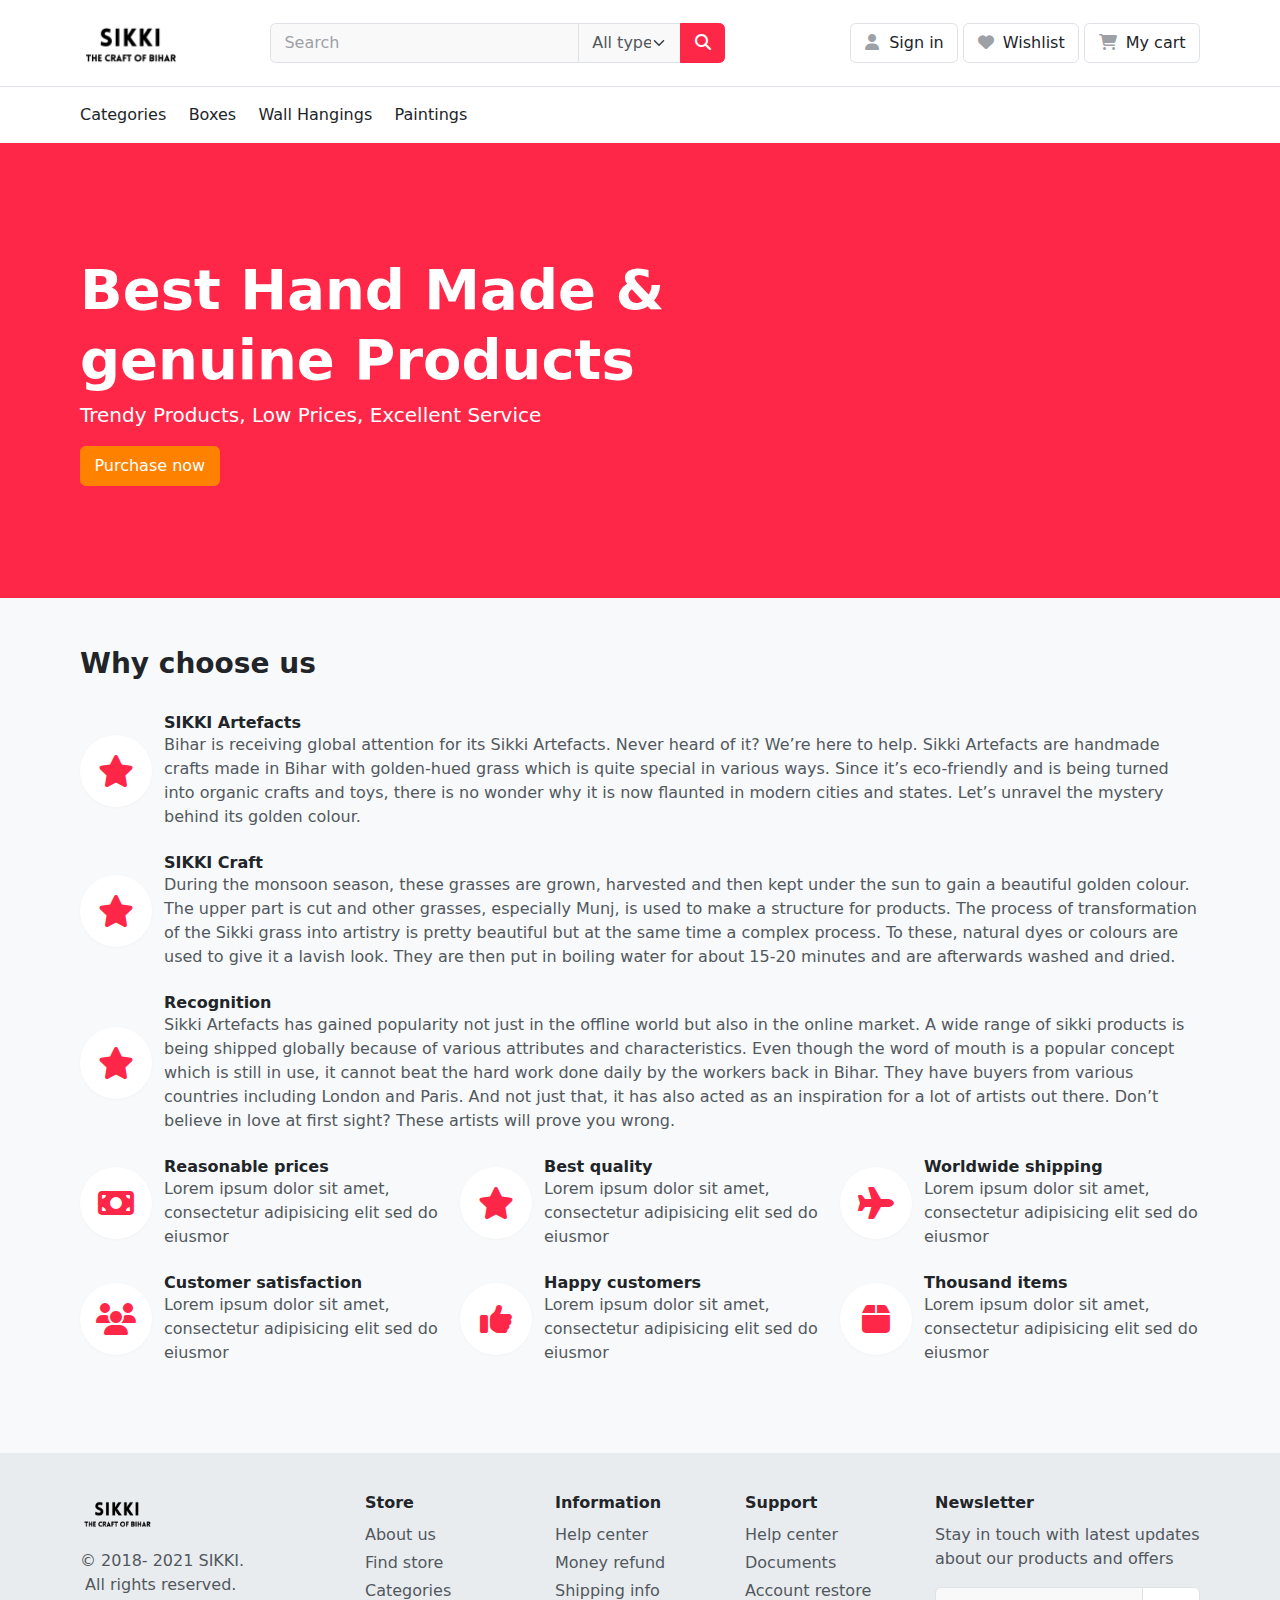
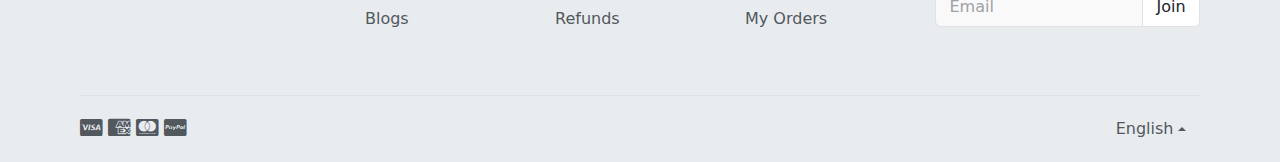
<file: index.html>
<!DOCTYPE HTML>
<html lang="en">
<head>
  <meta charset="utf-8">
  <meta name="viewport" content="width=device-width, initial-scale=1, shrink-to-fit=no">
  <meta name="description" content="Type some info">
  <meta name="author" content="Type name">

  <title>Home</title>

  <!-- Bootstrap css -->
  <link href="css/bootstrap.css" rel="stylesheet" type="text/css" />

  <!-- Custom css -->
  <link href="css/ui.css" rel="stylesheet" type="text/css" />
  <link href="css/responsive.css" rel="stylesheet" type="text/css" />

  <!-- Font awesome 5 -->
  <link href="https://cdnjs.cloudflare.com/ajax/libs/font-awesome/6.1.1/css/all.min.css" rel="stylesheet" type="text/css" />

</head>
<body>

<header class="section-header">	
	<section class="header-main">
		<div class="container">
			<div class="row gy-3 align-items-center">
				<div class="col-lg-2 col-sm-4 col-4">
					<div class="logo">
						<a href="index.html">
							<img src="images/logo.png" alt="logo" class="img-fluid" style="width: 60%; height: auto;">
						</a>
					</div>
				</div>
				<div class="order-lg-last col-lg-5 col-sm-8 col-8">
					<div class="float-end">
						<a href="./signin.html" class="btn btn-light"> 
						    <i class="fa fa-user"></i>  <span class="ms-1 d-none d-sm-inline-block">Sign in  </span> 
						</a>
						<a href="#" class="btn btn-light"> 
							<i class="fa fa-heart"></i>  <span class="ms-1 d-none d-sm-inline-block">Wishlist</span>   
						</a>
						<a data-bs-toggle="offcanvas" href="./cart.html" class="btn btn-light"> 
							<i class="fa fa-shopping-cart"></i> <span class="ms-1">My cart </span> 
						</a>
			        </div>
				</div> <!-- col end.// -->
				<div class="col-lg-5 col-md-12 col-12">
					<form action="#" class="">
		              <div class="input-group">
		                <input type="search" class="form-control" style="width:55%" placeholder="Search">
		                <select class="form-select">
		                  <option value="">All type</option>
		                  <option value="codex">Special</option>
		                  <option value="comments">Only best</option>
		                  <option value="content">Latest</option>
		                </select>
		                <button class="btn btn-danger">
		                  <i class="fa fa-search"></i> 
		                </button>
		              </div> <!-- input-group end.// -->
		            </form>
				</div> <!-- col end.// -->
				
			</div> <!-- row end.// -->
		</div> <!-- container end.// -->
	</section> <!-- header-main end.// -->

	<nav class="navbar navbar-light bg-white border-top navbar-expand-lg">
		<div class="container">
			<button class="navbar-toggler border" type="button" data-bs-toggle="collapse" data-bs-target="#navbar_main">
				<span class="navbar-toggler-icon"></span>
			</button>
			
			<div class="collapse navbar-collapse" id="navbar_main">
				<ul class="navbar-nav">
					<li class="nav-item">
						<a class="nav-link ps-0" href="#"> Categories </a>
					</li>
					<li class="nav-item">
						<a class="nav-link" href="./boxes.html">Boxes</a>
					</li>
					<li class="nav-item">
						<a class="nav-link" href="./wallHanging.html">Wall Hangings</a>
					</li>
					<li class="nav-item">
						<a class="nav-link" href="./paintings.html">Paintings</a>
					</li>
					
				</ul>
			</div> <!-- collapse end.// -->
		</div> <!-- container end.// -->
	</nav> <!-- navbar end.// -->
</header> <!-- section-header end.// -->

<!-- ================ SECTION INTRO ================ -->
<section class="section-intro bg-danger padding-y-lg">
	<div class="container">

	  <article class="my-5">
	    <h1 class="display-4 text-white"> Best Hand Made & <br> genuine Products</h1>
	    <p class="lead text-white">Trendy Products, Low Prices, Excellent Service</p>
	    <a href="#" class="btn btn-warning"> Purchase now</a> 
	    
	  </article>

	</div> <!-- container end.// -->
</section>
<!-- ================ SECTION INTRO END.// ================ -->

<!-- ================ SECTION FEATURE ================ -->
<section class="bg-light padding-y">
<div class="container">

	<header class="section-heading mt-2 mb-5">
		<h3 class="section-title">Why choose us</h3>
	</header> 

	<div class="row mb-4">
		<div class="col-lg-12 col-md-6">
			<figure class="itemside align-items-center  mb-4">
				<div class="aside">
					<span class="rounded-circle shadow-sm text-danger icon-lg bg-white">
						<i class="fa fa-star"></i>
					</span>
				</div>
				<figcaption class="info">
					<h6 class="title">SIKKI Artefacts</h6>
					<p>Bihar is receiving global attention for its Sikki Artefacts. Never heard of it? We’re here to help. Sikki Artefacts are handmade crafts made in Bihar with golden-hued grass which is quite special in various ways. Since it’s eco-friendly and is being turned into organic crafts and toys, there is no wonder why it is now flaunted in modern cities and states. Let’s unravel the mystery behind its golden colour.</p>
				</figcaption>
			</figure> <!-- itemside // -->
		</div><!-- col // -->
		<div class="col-lg-12 col-md-6">
			<figure class="itemside align-items-center  mb-4">
				<div class="aside">
					<span class="rounded-circle shadow-sm text-danger icon-lg bg-white">
						<i class="fa fa-star"></i>
					</span>
				</div>
				<figcaption class="info">
					<h6 class="title">SIKKI Craft</h6>
					<p>During the monsoon season, these grasses are grown, harvested and then kept under the sun to gain a beautiful golden colour. The upper part is cut and other grasses, especially Munj, is used to make a structure for products. The process of transformation of the Sikki grass into artistry is pretty beautiful but at the same time a complex process. To these, natural dyes or colours are used to give it a lavish look. They are then put in boiling water for about 15-20 minutes and are afterwards washed and dried.</p>
				</figcaption>
			</figure> <!-- itemside // -->
		</div><!-- col // -->
		<div class="col-lg-12 col-md-6">
			<figure class="itemside align-items-center  mb-4">
				<div class="aside">
					<span class="rounded-circle shadow-sm text-danger icon-lg bg-white">
						<i class="fa fa-star"></i>
					</span>
				</div>
				<figcaption class="info">
					<h6 class="title">Recognition</h6>
					<p>Sikki Artefacts has gained popularity not just in the offline world but also in the online market. A wide range of sikki products is being shipped globally because of various attributes and characteristics. Even though the word of mouth is a popular concept which is still in use, it cannot beat the hard work done daily by the workers back in Bihar. They have buyers from various countries including London and Paris. And not just that, it has also acted as an inspiration for a lot of artists out there. Don’t believe in love at first sight? These artists will prove you wrong.</p>
				</figcaption>
			</figure> <!-- itemside // -->
		</div><!-- col // -->
		<div class="col-lg-4 col-md-6">	
			<figure class="itemside align-items-center mb-4">
				<div class="aside">
					<span class="rounded-circle shadow-sm text-danger icon-lg bg-white">
						<i class="fa fa-money-bill"></i>
					</span>
				</div>
				<figcaption class="info">
					<h6 class="title">Reasonable prices</h6>
					<p>Lorem ipsum dolor sit amet, consectetur adipisicing elit sed do eiusmor </p>
				</figcaption>
			</figure> <!-- itemside // -->
		</div><!-- col // -->
		
		<div class="col-lg-4 col-md-6">
			<figure class="itemside align-items-center  mb-4">
				<div class="aside">
					<span class="rounded-circle shadow-sm text-danger icon-lg bg-white">
						<i class="fa fa-star"></i>
					</span>
				</div>
				<figcaption class="info">
					<h6 class="title">Best quality</h6>
					<p>Lorem ipsum dolor sit amet, consectetur adipisicing elit sed do eiusmor </p>
				</figcaption>
			</figure> <!-- itemside // -->
		</div><!-- col // -->
	    <div class="col-lg-4 col-md-6">
			<figure class="itemside align-items-center  mb-4">
				<div class="aside">
					<span class="rounded-circle shadow-sm text-danger icon-lg bg-white">
						<i class="fa fa-plane"></i>
					</span>
				</div>
				<figcaption class="info">
					<h6 class="title">Worldwide shipping</h6>
					<p>Lorem ipsum dolor sit amet, consectetur adipisicing elit sed do eiusmor </p>
				</figcaption>
			</figure> <!-- itemside // -->
		</div> <!-- col // -->
		<div class="col-lg-4 col-md-6">	
			<figure class="itemside align-items-center  mb-4">
				<div class="aside">
					<span class="rounded-circle shadow-sm text-danger icon-lg bg-white">
						<i class="fa fa-users"></i>
					</span>
				</div>
				<figcaption class="info">
					<h6 class="title">Customer satisfaction</h6>
					<p>Lorem ipsum dolor sit amet, consectetur adipisicing elit sed do eiusmor </p>
				</figcaption>
			</figure> <!-- itemside // -->
		</div><!-- col // -->
		<div class="col-lg-4 col-md-6">
			<figure class="itemside align-items-center mb-4">
				<div class="aside">
					<span class="rounded-circle shadow-sm text-danger icon-lg bg-white">
						<i class="fa fa-thumbs-up"></i>
					</span>
				</div>
				<figcaption class="info">
					<h6 class="title">Happy customers</h6>
					<p>Lorem ipsum dolor sit amet, consectetur adipisicing elit sed do eiusmor </p>
				</figcaption>
			</figure> <!-- itemside // -->
		</div><!-- col // -->
	    <div class="col-lg-4 col-md-6">
			<figure class="itemside align-items-center mb-4">
				<div class="aside">
					<span class="rounded-circle shadow-sm text-danger icon-lg bg-white">
						<i class="fa fa-box"></i>
					</span>
				</div>
				<figcaption class="info">
					<h6 class="title">Thousand items</h6>
					<p>Lorem ipsum dolor sit amet, consectetur adipisicing elit sed do eiusmor </p>
				</figcaption>
			</figure> <!-- itemside // -->
		</div> <!-- col // -->
	</div>
</div> <!-- container end.// -->
</section>
<!-- ================ SECTION FEATURE END.// ================ -->


<footer class="section-footer bg-gray-light">
<div class="container">
  <section class="footer-main padding-y">
    <div class="row">
      <aside class="col-12 col-sm-12 col-lg-3">
        <article class="me-lg-4">
          <img src="images/logo.png" class="logo-footer">
          <p class="mt-3"> © 2018- 2021 SIKKI. <br>  All rights reserved. </p>
        </article>
      </aside>
      <aside class="col-6 col-sm-4 col-lg-2">
        <h6 class="title">Store</h6>
        <ul class="list-menu mb-4">
          <li> <a href="#">About us</a></li>
          <li> <a href="#">Find store</a></li>
          <li> <a href="#">Categories</a></li>
          <li> <a href="#">Blogs</a></li>
        </ul>
      </aside>
      <aside class="col-6 col-sm-4 col-lg-2">
        <h6 class="title">Information</h6>
        <ul class="list-menu mb-4">
          <li> <a href="#">Help center</a></li>
          <li> <a href="#">Money refund</a></li>
          <li> <a href="#">Shipping info</a></li>
          <li> <a href="#">Refunds</a></li>
        </ul>
      </aside>
      <aside class="col-6 col-sm-4  col-lg-2">
        <h6 class="title">Support</h6>
        <ul class="list-menu mb-4">
          <li> <a href="#"> Help center </a></li>
          <li> <a href="#"> Documents </a></li>
          <li> <a href="#"> Account restore </a></li>
          <li> <a href="#"> My Orders </a></li>
        </ul>
      </aside>
      <aside class="col-12 col-sm-12 col-lg-3">
        <h6 class="title">Newsletter</h6>
        <p>Stay in touch with latest updates about our products and offers </p>

        <form class="mb-3">
          <div class="input-group">
            <input class="form-control" type="text" placeholder="Email">
            <button class="btn btn-light" type="submit">
              Join
            </button>
          </div> <!-- input-group.// -->
        </form>
      </aside>
    </div> <!-- row.// -->
  </section>  <!-- footer-top.// -->

  <section class="footer-bottom d-flex justify-content-lg-between border-top">
    <div>
      <i class="fab fa-lg fa-cc-visa"></i>
      <i class="fab fa-lg fa-cc-amex"></i>
      <i class="fab fa-lg fa-cc-mastercard"></i>
      <i class="fab fa-lg fa-cc-paypal"></i>
    </div>
    <nav class="dropup">
        <button class="dropdown-toggle btn d-flex align-items-center py-0" type="button" data-bs-toggle="dropdown">
          
          <span>English</span>
        </button>
        <ul class="dropdown-menu dropdown-menu-end">
          <li><a class="dropdown-item" href="#">Russian</a></li>
          <li><a class="dropdown-item" href="#">Arabic</a></li>
          <li><a class="dropdown-item" href="#">Spanish</a></li>
        </ul>
    </nav>
    
  </section>
</div> <!-- container end.// -->
</footer>







</body>
</html>
</file>
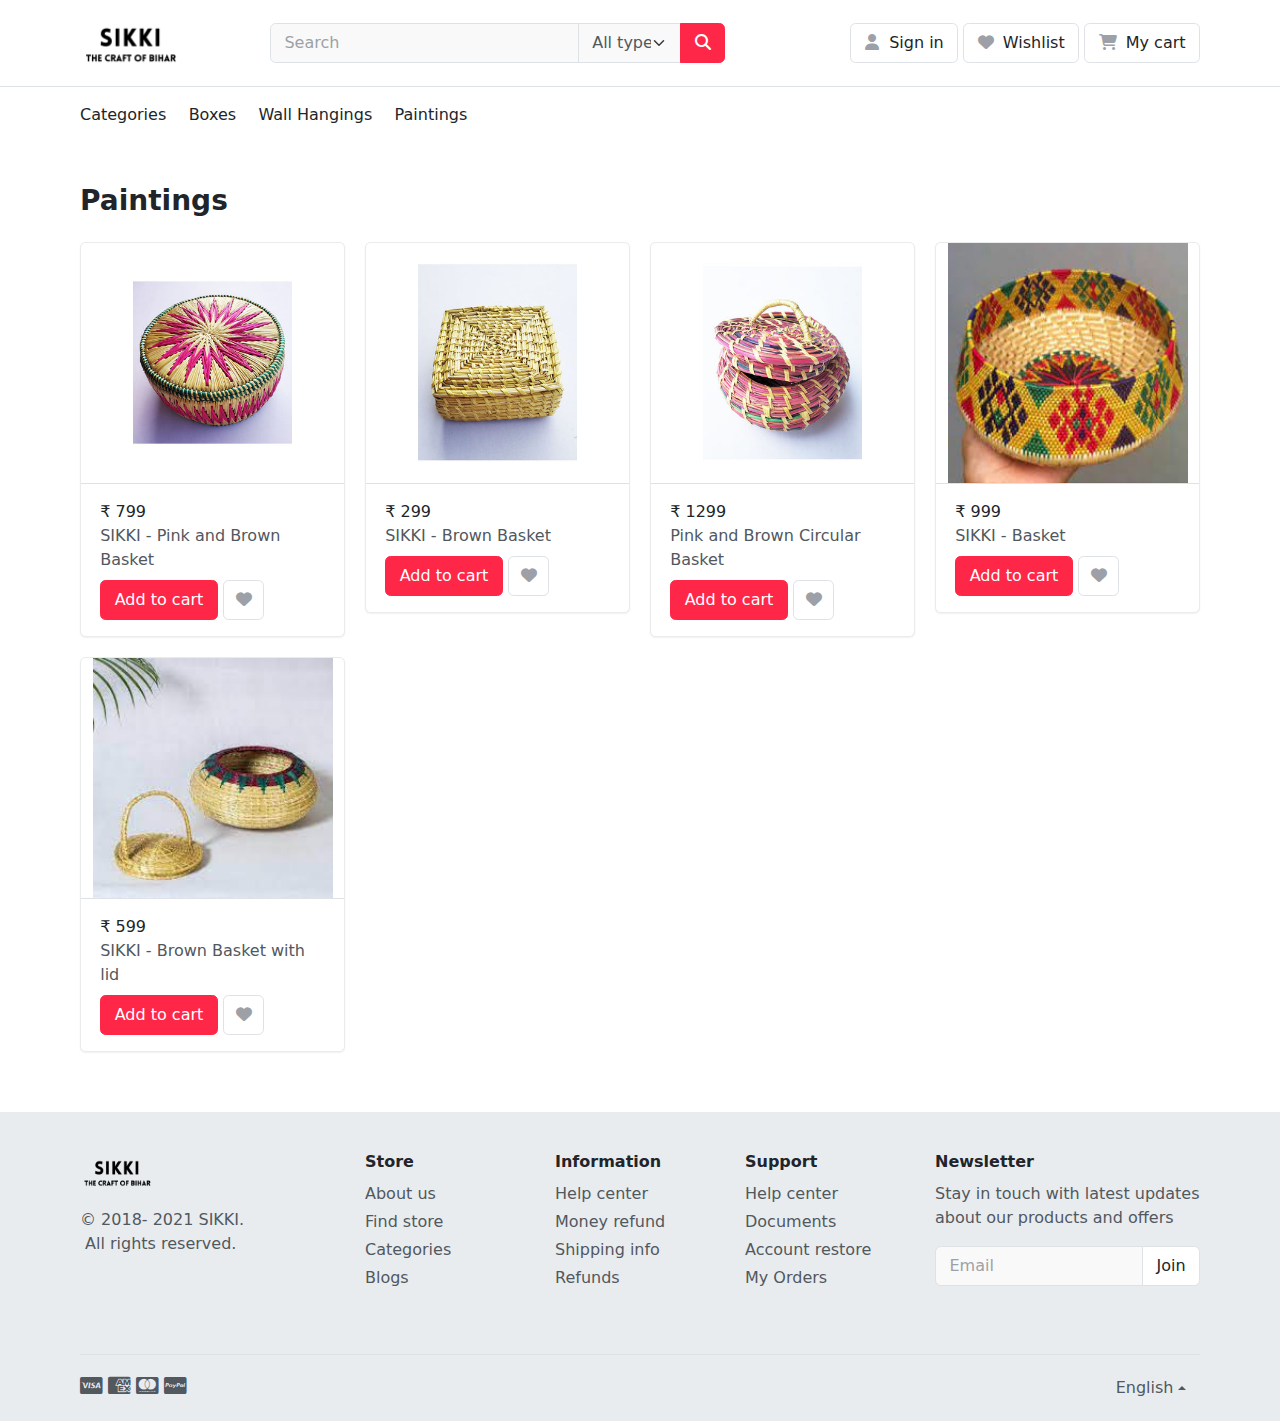
<file: boxes.html>
<!DOCTYPE HTML>
<html lang="en">
<head>
  <meta charset="utf-8">
  <meta name="viewport" content="width=device-width, initial-scale=1, shrink-to-fit=no">
  <meta name="description" content="Type some info">
  <meta name="author" content="Type name">

  <title>Boxes</title>

  <!-- Bootstrap css -->
  <link href="css/bootstrap.css" rel="stylesheet" type="text/css" />

  <!-- Custom css -->
  <link href="css/ui.css" rel="stylesheet" type="text/css" />
  <link href="css/responsive.css" rel="stylesheet" type="text/css" />

  <!-- Font awesome 5 -->
  <link href="https://cdnjs.cloudflare.com/ajax/libs/font-awesome/6.1.1/css/all.min.css" rel="stylesheet" type="text/css" />

</head>
<body>

<header class="section-header">	
	<section class="header-main">
		<div class="container">
			<div class="row gy-3 align-items-center">
				<div class="col-lg-2 col-sm-4 col-4">
					<div class="logo">
						<a href="index.html">
							<img src="images/logo.png" alt="logo" class="img-fluid" style="width: 60%; height: auto;">
						</a>
					</div>
				</div>
				<div class="order-lg-last col-lg-5 col-sm-8 col-8">
					<div class="float-end">
						<a href="./signin.html" class="btn btn-light"> 
						    <i class="fa fa-user"></i>  <span class="ms-1 d-none d-sm-inline-block">Sign in  </span> 
						</a>
						<a href="#" class="btn btn-light"> 
							<i class="fa fa-heart"></i>  <span class="ms-1 d-none d-sm-inline-block">Wishlist</span>   
						</a>
						<a data-bs-toggle="./cart.html" href="./cart.html" class="btn btn-light"> 
							<i class="fa fa-shopping-cart"></i> <span class="ms-1">My cart </span> 
						</a>
			        </div>
				</div> <!-- col end.// -->
				<div class="col-lg-5 col-md-12 col-12">
					<form action="#" class="">
		              <div class="input-group">
		                <input type="search" class="form-control" style="width:55%" placeholder="Search">
		                <select class="form-select">
		                  <option value="">All type</option>
		                  <option value="codex">Special</option>
		                  <option value="comments">Only best</option>
		                  <option value="content">Latest</option>
		                </select>
		                <button class="btn btn-danger">
		                  <i class="fa fa-search"></i> 
		                </button>
		              </div> <!-- input-group end.// -->
		            </form>
				</div> <!-- col end.// -->
				
			</div> <!-- row end.// -->
		</div> <!-- container end.// -->
	</section> <!-- header-main end.// -->

	<nav class="navbar navbar-light bg-white border-top navbar-expand-lg">
		<div class="container">
			<button class="navbar-toggler border" type="button" data-bs-toggle="collapse" data-bs-target="#navbar_main">
				<span class="navbar-toggler-icon"></span>
			</button>
			
			<div class="collapse navbar-collapse" id="navbar_main">
				<ul class="navbar-nav">
					<li class="nav-item">
						<a class="nav-link ps-0" href="#"> Categories </a>
					</li>
					<li class="nav-item">
						<a class="nav-link" href="./boxes.html">Boxes</a>
					</li>
					<li class="nav-item">
						<a class="nav-link" href="./wallHanging.html">Wall Hangings</a>
					</li>
					<li class="nav-item">
						<a class="nav-link" href="./paintings.html">Paintings</a>
					</li>
					
				</ul>
			</div> <!-- collapse end.// -->
		</div> <!-- container end.// -->
	</nav> <!-- navbar end.// -->
</header> <!-- section-header end.// -->

<!-- ================ SECTION PRODUCTS ================ -->
<section class="padding-y">
<div class="container">

	<header class="section-heading">
		<h3 class="section-title">Paintings</h3>
	</header> 

	<div class="row">
		<div class="col-lg-3 col-md-6 col-sm-6">
			<figure class="card card-product-grid">
				<div class="img-wrap"> 
					<img src="images/boxes/b1.jpg"> 
				</div>
				<figcaption class="info-wrap border-top">
					<div class="price-wrap">
						<span class="price">₹ 799</span>
					</div> <!-- price-wrap.// -->
					<p class="title mb-2">SIKKI - Pink and Brown Basket</p>
					
					<a href="#" class="btn btn-danger">Add to cart</a>
					<a href="#" class="btn btn-light btn-icon"> <i class="fa fa-heart"></i> </a>
				</figcaption>
			</figure>
		</div> <!-- col end.// -->

		<div class="col-lg-3 col-md-6 col-sm-6">
			<figure class="card card-product-grid">
				<div class="img-wrap"> 
					<img src="images/boxes/b2.jpg"> 
				</div>
				<figcaption class="info-wrap border-top">
					<div class="price-wrap">
						<span class="price">₹ 299</span>
					</div> <!-- price-wrap.// -->
					<p class="title mb-2">SIKKI - Brown Basket</p>
					
					<a href="#" class="btn btn-danger">Add to cart</a>
					<a href="#" class="btn btn-light btn-icon"> <i class="fa fa-heart"></i> </a>
				</figcaption>
			</figure>
		</div> <!-- col end.// -->

		<div class="col-lg-3 col-md-6 col-sm-6">
			<figure class="card card-product-grid">
				<div class="img-wrap"> 
					<img src="images/boxes/b3.jpg"> 
				</div>
				<figcaption class="info-wrap border-top">
					<div class="price-wrap">
						<span class="price">₹ 1299</span>
					</div> <!-- price-wrap.// -->
					<p class="title mb-2">Pink and Brown Circular Basket</p>
					
					<a href="#" class="btn btn-danger">Add to cart</a>
					<a href="#" class="btn btn-light btn-icon"> <i class="fa fa-heart"></i> </a>
				</figcaption>
			</figure>
		</div> <!-- col end.// -->

		<div class="col-lg-3 col-md-6 col-sm-6">
			<figure class="card card-product-grid">
				<div class="img-wrap"> 
					<img src="images/boxes/b4.jpeg"> 
				</div>
				<figcaption class="info-wrap border-top">
					<div class="price-wrap">
						<span class="price">₹ 999</span>
					</div> <!-- price-wrap.// -->
					<p class="title mb-2">SIKKI - Basket</p>
					
					<a href="#" class="btn btn-danger">Add to cart</a>
					<a href="#" class="btn btn-light btn-icon"> <i class="fa fa-heart"></i> </a>
				</figcaption>
			</figure>
		</div> <!-- col end.// -->

		<div class="col-lg-3 col-md-6 col-sm-6">
			<figure class="card card-product-grid">
				<div class="img-wrap"> 
					<img src="images/boxes/b5.jpeg"> 
				</div>
				<figcaption class="info-wrap border-top">
					<div class="price-wrap">
						<span class="price">₹ 599</span>
					</div> <!-- price-wrap.// -->
					<p class="title mb-2">SIKKI - Brown Basket with lid</p>
					
					<a href="#" class="btn btn-danger">Add to cart</a>
					<a href="#" class="btn btn-light btn-icon"> <i class="fa fa-heart"></i> </a>
				</figcaption>
			</figure>
		</div> <!-- col end.// -->

		
	</div> <!-- row end.// -->

</div> <!-- container end.// -->
</section>
<!-- ================ SECTION PRODUCTS END.// ================ -->

<!-- ================  FOOTER ================ -->

<footer class="section-footer bg-gray-light">
<div class="container">
  <section class="footer-main padding-y">
    <div class="row">
      <aside class="col-12 col-sm-12 col-lg-3">
        <article class="me-lg-4">
          <img src="images/logo.png" class="logo-footer">
          <p class="mt-3"> © 2018- 2021 SIKKI. <br>  All rights reserved. </p>
        </article>
      </aside>
      <aside class="col-6 col-sm-4 col-lg-2">
        <h6 class="title">Store</h6>
        <ul class="list-menu mb-4">
          <li> <a href="#">About us</a></li>
          <li> <a href="#">Find store</a></li>
          <li> <a href="#">Categories</a></li>
          <li> <a href="#">Blogs</a></li>
        </ul>
      </aside>
      <aside class="col-6 col-sm-4 col-lg-2">
        <h6 class="title">Information</h6>
        <ul class="list-menu mb-4">
          <li> <a href="#">Help center</a></li>
          <li> <a href="#">Money refund</a></li>
          <li> <a href="#">Shipping info</a></li>
          <li> <a href="#">Refunds</a></li>
        </ul>
      </aside>
      <aside class="col-6 col-sm-4  col-lg-2">
        <h6 class="title">Support</h6>
        <ul class="list-menu mb-4">
          <li> <a href="#"> Help center </a></li>
          <li> <a href="#"> Documents </a></li>
          <li> <a href="#"> Account restore </a></li>
          <li> <a href="#"> My Orders </a></li>
        </ul>
      </aside>
      <aside class="col-12 col-sm-12 col-lg-3">
        <h6 class="title">Newsletter</h6>
        <p>Stay in touch with latest updates about our products and offers </p>

        <form class="mb-3">
          <div class="input-group">
            <input class="form-control" type="text" placeholder="Email">
            <button class="btn btn-light" type="submit">
              Join
            </button>
          </div> <!-- input-group.// -->
        </form>
      </aside>
    </div> <!-- row.// -->
  </section>  <!-- footer-top.// -->

  <section class="footer-bottom d-flex justify-content-lg-between border-top">
    <div>
      <i class="fab fa-lg fa-cc-visa"></i>
      <i class="fab fa-lg fa-cc-amex"></i>
      <i class="fab fa-lg fa-cc-mastercard"></i>
      <i class="fab fa-lg fa-cc-paypal"></i>
    </div>
    <nav class="dropup">
        <button class="dropdown-toggle btn d-flex align-items-center py-0" type="button" data-bs-toggle="dropdown">
          
          <span>English</span>
        </button>
        <ul class="dropdown-menu dropdown-menu-end">
          <li><a class="dropdown-item" href="#">Russian</a></li>
          <li><a class="dropdown-item" href="#">Arabic</a></li>
          <li><a class="dropdown-item" href="#">Spanish</a></li>
        </ul>
    </nav>
    
  </section>
</div> <!-- container end.// -->
</footer>







</body>
</html>
</file>
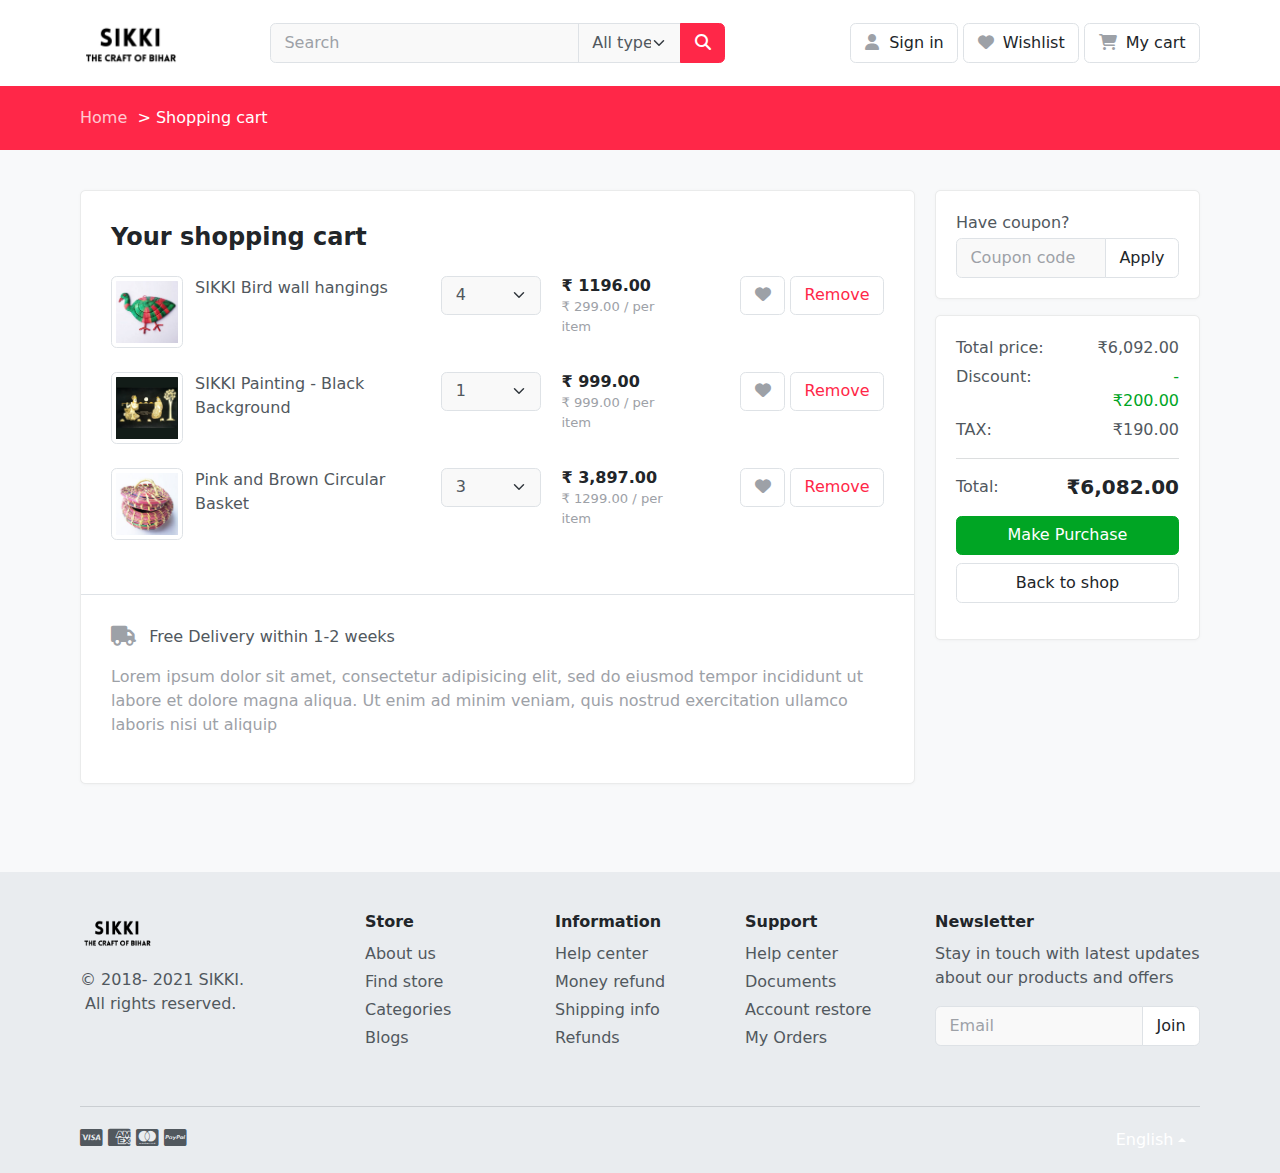
<file: cart.html>
<!DOCTYPE HTML>
<html lang="en">
<head>
  <meta charset="utf-8">
  <meta name="viewport" content="width=device-width, initial-scale=1, shrink-to-fit=no">
  <meta name="description" content="Type some info">
  <meta name="author" content="Type name">

  <title>Cart</title>

  <!-- Bootstrap css -->
  <link href="css/bootstrap.css" rel="stylesheet" type="text/css" />

  <!-- Custom css -->
  <link href="css/ui.css?v=2.0" rel="stylesheet" type="text/css" />
  <link href="css/responsive.css?v=2.0" rel="stylesheet" type="text/css" />

  <!-- Font awesome 5 -->
  <link href="https://cdnjs.cloudflare.com/ajax/libs/font-awesome/6.1.1/css/all.min.css" rel="stylesheet" type="text/css" />
</head>
<body>


<header class="section-header">	
	<section class="header-main">
		<div class="container">
			<div class="row gy-3 align-items-center">
				<div class="col-lg-2 col-sm-4 col-4">
					<div class="logo">
						<a href="index.html">
							<img src="images/logo.png" alt="logo" class="img-fluid" style="width: 60%; height: auto;">
						</a>
					</div>
				</div>
				<div class="order-lg-last col-lg-5 col-sm-8 col-8">
					<div class="float-end">
						<a href="./signin.html" class="btn btn-light"> 
						    <i class="fa fa-user"></i>  <span class="ms-1 d-none d-sm-inline-block">Sign in  </span> 
						</a>
						<a href="#" class="btn btn-light"> 
							<i class="fa fa-heart"></i>  <span class="ms-1 d-none d-sm-inline-block">Wishlist</span>   
						</a>
						<a data-bs-toggle="./cart.html" href="#offcanvas_cart" class="btn btn-light"> 
							<i class="fa fa-shopping-cart"></i> <span class="ms-1">My cart </span> 
						</a>
			        </div>
				</div> <!-- col end.// -->
				<div class="col-lg-5 col-md-12 col-12">
					<form action="#" class="">
		              <div class="input-group">
		                <input type="search" class="form-control" style="width:55%" placeholder="Search">
		                <select class="form-select">
		                  <option value="">All type</option>
		                  <option value="codex">Special</option>
		                  <option value="comments">Only best</option>
		                  <option value="content">Latest</option>
		                </select>
		                <button class="btn btn-danger">
		                  <i class="fa fa-search"></i> 
		                </button>
		              </div> <!-- input-group end.// -->
		            </form>
				</div> <!-- col end.// -->
				
			</div> <!-- row end.// -->
		</div> <!-- container end.// -->
	</section> <!-- header-main end.// -->
</header> <!-- section-header end.// -->

<!-- ============== SECTION PAGETOP ============== -->
<section class="bg-danger padding-y-sm">
<div class="container">
	<ol class="breadcrumb ondark mb-0">
        <li class="breadcrumb-item"> <a href="index.html">Home</a>  </li>
        <li class="top-text"> &nbsp; > Shopping cart   </li>
    </ol>
</div> <!-- container //  -->
</section>
<!-- ============== SECTION PAGETOP END// ============== -->

<section class="padding-y bg-light">
<div class="container">

<!-- =================== COMPONENT CART+SUMMARY ====================== -->
<div class="row">
	<div class="col-lg-9">

		<div class="card">
		<div class="content-body">
			<h4 class="card-title mb-4">Your shopping cart</h4>
			<article class="row gy-3 mb-4">
				<div class="col-lg-5">
					<figure class="itemside me-lg-5">
						<div class="aside"><img src="images/wallHang/hang1.jpg" class="img-sm img-thumbnail"></div>
						<figcaption class="info">
							<a href="#" class="title">SIKKI Bird wall hangings</a>
							<p class="text-muted"> </p>
						</figcaption>
					</figure>
				</div>
				<div class="col-auto">
					<select style="width: 100px" class="form-select">
						<option>1</option>
						<option>2</option>	
						<option>3</option>	
						<option selected>4</option>	
					</select> 
				</div>
				<div class="col-lg-2 col-sm-4 col-6">
					<div class="price-wrap lh-sm"> 
						<var class="price h6">₹ 1196.00</var>  <br>
						<small class="text-muted"> ₹ 299.00 / per item </small> 
					</div> <!-- price-wrap .// -->
				</div>
				<div class="col-lg col-sm-4">
					<div class="float-lg-end">
						<a href="#" class="btn btn-light"> <i class="fa fa-heart"></i></a> 
						<a href="#" class="btn btn-light text-danger"> Remove</a>
					</div>
				</div>
			</article> <!-- row.// -->

			<article class="row gy-3 mb-4">
				<div class="col-lg-5">
					<figure class="itemside me-lg-5">
						<div class="aside"><img src="images/paintings/p2.png" class="img-sm img-thumbnail"></div>
						<figcaption class="info">
							<a href="#" class="title">SIKKI Painting - Black Background</a>
							<p class="text-muted"></p>
						</figcaption>
					</figure>
				</div>
				<div class="col-auto">
					<select style="width: 100px" class="form-select">
						<option>1</option>
						<option>2</option>	
						<option>3</option>	
						<option>4</option>	
					</select> 
				</div>
				<div class="col-lg-2 col-sm-4 col-6">
					<div class="price-wrap lh-sm"> 
						<var class="price h6">₹ 999.00</var>  <br>
						<small class="text-muted"> ₹ 999.00 / per item </small> 
					</div> <!-- price-wrap .// -->
				</div>
				<div class="col-lg col-sm-4">
					<div class="float-lg-end">
						<a href="#" class="btn btn-light"> <i class="fa fa-heart"></i></a> 
						<a href="#" class="btn btn-light text-danger"> Remove</a>
					</div>
				</div>
			</article> <!-- row.// -->

			<article class="row gy-3 mb-4">
				<div class="col-lg-5">
					<figure class="itemside me-lg-5">
						<div class="aside"><img src="images/boxes/b3.jpg" class="img-sm img-thumbnail"></div>
						<figcaption class="info">
							<a href="#" class="title">Pink and Brown Circular Basket</a>
							<p class="text-muted"> </p>
						</figcaption>
					</figure>
				</div>
				<div class="col-auto">
					<select style="width: 100px" class="form-select">
						<option>1</option>
						<option>2</option>	
						<option selected>3</option>	
						<option>4</option>	
					</select> 
				</div>
				<div class="col-lg-2 col-sm-4 col-6">
					<div class="price-wrap lh-sm"> 
						<var class="price h6">₹ 3,897.00</var>  <br>
						<small class="text-muted"> ₹ 1299.00 / per item </small> 
					</div> <!-- price-wrap .// -->
				</div>
				<div class="col-lg col-sm-4">
					<div class="float-lg-end">
						<a href="#" class="btn btn-light"> <i class="fa fa-heart"></i></a> 
						<a href="#" class="btn btn-light text-danger"> Remove</a>
					</div>
				</div>
			</article> <!-- row.// -->

		</div> <!-- card-body .// -->

		<div class="content-body border-top">
			<p><i class="me-2 text-muted fa-lg fa fa-truck"></i> Free Delivery within 1-2 weeks</p>
			<p class="text-muted">Lorem ipsum dolor sit amet, consectetur adipisicing elit, sed do eiusmod
			tempor incididunt ut labore et dolore magna aliqua. Ut enim ad minim veniam,
			quis nostrud exercitation ullamco laboris nisi ut aliquip</p>
		</div> <!-- card-body.// -->

		</div> <!-- card.// -->

	</div> <!-- col.// -->
	<aside class="col-lg-3">

		<div class="card mb-3">
		<div class="card-body">
		<form>
			<div class="form-group">
				<label class="form-label">Have coupon?</label>
				<div class="input-group">
					<input type="text" class="form-control" name="" placeholder="Coupon code">
					<button class="btn btn-light">Apply</button>
				</div>
			</div>
		</form>
		</div> <!-- card-body.// -->
		</div> <!-- card.// -->

		<div class="card">
		<div class="card-body">
			<dl class="dlist-align">
			  <dt>Total price:</dt>
			  <dd class="text-end"> ₹6,092.00</dd>
			</dl>
			<dl class="dlist-align">
			  <dt>Discount:</dt>
			  <dd class="text-end text-success"> - ₹200.00 </dd>
			</dl>
			<dl class="dlist-align">
			  <dt>TAX:</dt>
			  <dd class="text-end"> ₹190.00 </dd>
			</dl>
			<hr>
			<dl class="dlist-align">
			  <dt>Total:</dt>
			  <dd class="text-end text-dark h5"> ₹6,082.00 </dd>
			</dl>
			
			<div class="d-grid gap-2 my-3">
				<a href="./pageOrder.html" class="btn btn-success w-100"> Make Purchase </a>
				<a href="#" class="btn btn-light w-100"> Back to shop </a>
			</div>
		</div> <!-- card-body.// -->
		</div> <!-- card.// -->

	</aside> <!-- col.// -->

</div> <!-- row.// -->
<!-- =================== COMPONENT 1 CART+SUMMARY .//END  ====================== -->

<br><br>

</div> <!-- container .//  -->
</section>





<footer class="section-footer bg-gray-light ">
<div class="container">
  <section class="footer-main padding-y">
    <div class="row">
      <aside class="col-12 col-sm-12 col-lg-3">
        <article class="me-lg-4">
          <img src="images/logo.png" class="logo-footer">
          <p class="mt-3"> © 2018- 2021 SIKKI. <br>  All rights reserved. </p>
        </article>
      </aside>
      <aside class="col-6 col-sm-4 col-lg-2">
        <h6 class="title">Store</h6>
        <ul class="list-menu">
          <li> <a href="#">About us</a></li>
          <li> <a href="#">Find store</a></li>
          <li> <a href="#">Categories</a></li>
          <li> <a href="#">Blogs</a></li>
        </ul>
      </aside>
      <aside class="col-6 col-sm-4 col-lg-2">
        <h6 class="title">Information</h6>
        <ul class="list-menu">
          <li> <a href="#">Help center</a></li>
          <li> <a href="#">Money refund</a></li>
          <li> <a href="#">Shipping info</a></li>
          <li> <a href="#">Refunds</a></li>
        </ul>
      </aside>
      <aside class="col-6 col-sm-4  col-lg-2">
        <h6 class="title">Support</h6>
        <ul class="list-menu">
          <li> <a href="#"> Help center </a></li>
          <li> <a href="#"> Documents </a></li>
          <li> <a href="#"> Account restore </a></li>
          <li> <a href="#"> My Orders </a></li>
        </ul>
      </aside>
      <aside class="col-12 col-sm-12 col-lg-3">
        <h6 class="title">Newsletter</h6>
        <p>Stay in touch with latest updates about our products and offers </p>

        <form class="mb-3">
          <div class="input-group">
            <input class="form-control" type="text" placeholder="Email">
            <button class="btn btn-light" type="submit">
              Join
            </button>
          </div> <!-- input-group.// -->
        </form>
      </aside>
    </div> <!-- row.// -->
  </section>  <!-- footer-top.// -->
  <hr class="my-0">
  <section class="footer-bottom d-flex justify-content-lg-between">
    <div>
      <i class="fab fa-lg fa-cc-visa"></i>
      <i class="fab fa-lg fa-cc-amex"></i>
      <i class="fab fa-lg fa-cc-mastercard"></i>
      <i class="fab fa-lg fa-cc-paypal"></i>
    </div>
    <nav class="dropup">
        <button class="dropdown-toggle btn text-white d-flex align-items-center py-0" type="button" data-bs-toggle="dropdown">
          
          <span>English</span>
        </button>
        <ul class="dropdown-menu dropdown-menu-end">
          <li><a class="dropdown-item" href="#">Russian</a></li>
          <li><a class="dropdown-item" href="#">Arabic</a></li>
          <li><a class="dropdown-item" href="#">Spanish</a></li>
        </ul>
    </nav>
    
  </section>
</div> <!-- container end.// -->
</footer>



</body>
</html>
</file>
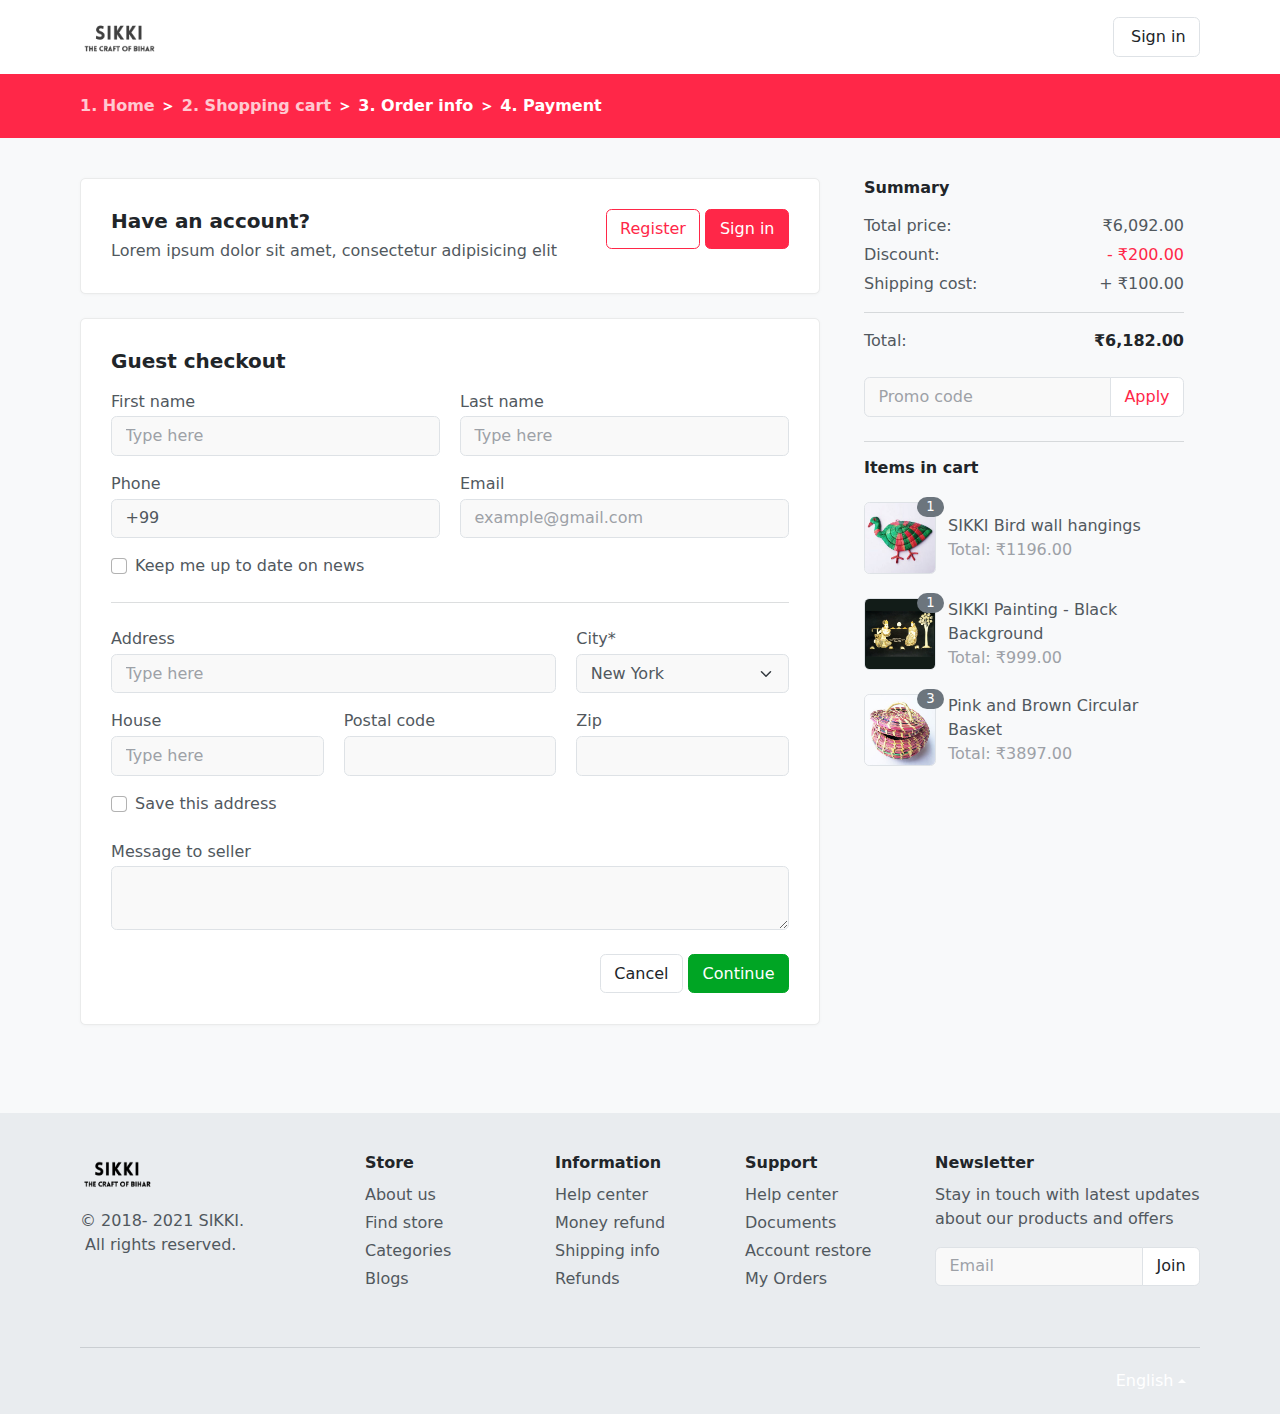
<file: pageOrder.html>
<!DOCTYPE HTML>
<html lang="en">
<head>
  <meta charset="utf-8">
  <meta name="viewport" content="width=device-width, initial-scale=1, shrink-to-fit=no">
  <meta name="description" content="Type some info">
  <meta name="author" content="Type name">

  <title>Order</title>

  <!-- Bootstrap css -->
  <link href="css/bootstrap.css?v=2.0" rel="stylesheet" type="text/css" />

  <!-- Custom css -->
  <link href="css/ui.css?v=2.0" rel="stylesheet" type="text/css" />
  <link href="css/responsive.css?v=2.0" rel="stylesheet" type="text/css" />

 

</head>
<body>


<header class="section-header">	
	<section class="header-main">
		<div class="container">
			<div class="row gy-3 align-items-center">
				<div class="col-4">
					<a href="./index.html" class="brand-wrap">
						<img class="logo" height="100" src="./images/logo.png">
					</a> <!-- brand-wrap end.// -->
				</div>
				<div class="col-8">
					<div class="float-end">
						<a href="./signin.html" class="btn btn-light"> 
						    <i class="fa fa-user  me-1"></i>  Sign in   
						</a>
			        </div>
				</div> <!-- col end.// -->
			</div> <!-- row end.// -->
		</div> <!-- container end.// -->
	</section> <!-- header-main end.// -->
</header> <!-- section-header end.// -->


<!-- ============== SECTION PAGETOP ============== -->
<section class="bg-danger padding-y-sm">
<div class="container">
	<ol class="breadcrumb ondark steps">
        
        <li class="breadcrumb-item active"> <a href="./index.html"> 1. Home </a> ＞<a href="./cart.html"> 2. Shopping cart</a> ＞ <b>3. Order info</b> ＞ 4. Payment  </li>
        
      </ol>
</div> <!-- container //  -->
</section>
<!-- ============== SECTION PAGETOP END// ============== -->



<!-- ============== SECTION ============== -->
<section class="padding-y bg-light">
<div class="container">


<div class="row">
	<main class="col-xl-8 col-lg-8">

		<article class="card mb-4">
			<div class="content-body">
				<div class="float-end">
					<a href="#" class="btn btn-outline-danger">Register</a>
					<a href="#" class="btn btn-danger">Sign in</a>
				</div>
				<h5>Have an account?</h5>
				<p class="mb-0">Lorem ipsum dolor sit amet, consectetur adipisicing elit</p>
			</div>
		</article>

		<!-- ============== COMPONENT CHECKOUT =============== -->			
		<article class="card">
			<div class="content-body">
				<h5 class="card-title"> Guest checkout </h5>
					<div class="row">
						<div class="col-6 mb-3">
							<label class="form-label">First name</label>
							<input type="text" class="form-control" placeholder="Type here">
						</div> <!-- col end.// -->

						<div class="col-6">
							<label class="form-label">Last name</label>
							<input type="text" class="form-control" placeholder="Type here">
						</div> <!-- col end.// -->

						<div class="col-6 mb-3">
							<label class="form-label">Phone</label>
							<input type="text" value="+99" class="form-control" placeholder="">
						</div> <!-- col end.// -->

						<div class="col-6 mb-3">
							<label class="form-label">Email</label>
							<input type="text" class="form-control" placeholder="example@gmail.com">
						</div> <!-- col end.// -->
					</div> <!-- row.// -->
					
					<label class="form-check mb-3">
					  <input class="form-check-input" type="checkbox" value="">
					  <span class="form-check-label"> Keep me up to date on news </span>
					</label>

					<hr class="my-4">

					

					<div class="row">
						<div class="col-sm-8 mb-3">
							<label for="" class="form-label">Address</label>
							<input type="text" class="form-control"  placeholder="Type here">
						</div> <!-- col end.// -->

						<div class="col-sm-4 mb-3">
							<label for="" class="form-label">City*</label>
							<select class="form-select" id="city*" aria-label="City*">
								<option value="1">New York</option>
								<option value="2">Moscow</option>
								<option value="3">Samarqand</option>
							</select>
						</div> <!-- col end.// -->

						<div class="col-sm-4 mb-3">
							<label for="" class="form-label">House</label>
							<input type="text" class="form-control"  placeholder="Type here">
						</div> <!-- col end.// -->

						<div class="col-sm-4 col-6 mb-3">
							<label for="" class="form-label">Postal code</label>
							<input type="text" class="form-control"  placeholder="">
						</div> <!-- col end.// -->
		 
						<div class="col-sm-4 col-6 mb-3">
							<label for="" class="form-label">Zip</label>
							<input type="text" class="form-control"  placeholder="">
						</div> <!-- col end.// -->
					</div> <!-- row.// -->

					<label class="form-check mb-4">
					  <input class="form-check-input" type="checkbox" value="">
					  <span class="form-check-label"> Save this address </span>
					</label>

					<div class="mb-4">
						<label for="" class="form-label">Message to seller</label>
						<textarea class="form-control"></textarea>	
					</div> <!-- col end.// -->

					<div class="float-end">
						<button class="btn btn-light">Cancel</button>
						<button class="btn btn-success">Continue</button>
					</div>
					
			</div> <!-- card-body end.// -->
		</article> <!-- card end.// -->
		<!-- ============== COMPONENT CHECKOUT .// =============== -->

	</main> <!-- col.// -->
	<aside class="col-xl-4 col-lg-4">
		<!-- ============== COMPONENT SUMMARY =============== -->
		<article class="ms-lg-4 mt-4 mt-lg-0" style="max-width: 320px">
				<h6 class="card-title">Summary</h6>
				
				<dl class="dlist-align">
				  <dt>Total price:</dt>
				  <dd class="text-end"> ₹6,092.00</dd>
				</dl>
				<dl class="dlist-align">
				  <dt>Discount:</dt>
				  <dd class="text-end text-danger"> - ₹200.00 </dd>
				</dl>
				<dl class="dlist-align">
				  <dt>Shipping cost:</dt>
				  <dd class="text-end"> + ₹100.00 </dd>
				</dl>
				<hr>
				<dl class="dlist-align">
				  <dt> Total: </dt>
				  <dd class="text-end"> <strong class="text-dark">₹6,182.00</strong> </dd>
				</dl>

				<div class="input-group my-4">
					<input type="text" class="form-control" name="" placeholder="Promo code">
					<button class="btn btn-light text-danger">Apply</button>
				</div>

				<hr>
				<h6 class="mb-4">Items in cart</h6>

				<figure class="itemside align-items-center mb-4">
					<div class="aside">
						<b class="badge bg-secondary rounded-pill">1</b>
						<img src="images/wallHang/hang1.jpg" class="img-sm rounded border">
					</div>
					<figcaption class="info">
						<a href="#" class="title">SIKKI Bird wall hangings</a>
						<div class="price text-muted">Total: ₹1196.00</div> <!-- price .// -->
					</figcaption>
				</figure>

				<figure class="itemside align-items-center mb-4">
					<div class="aside">
						<b class="badge bg-secondary rounded-pill">1</b>
						<img src="images/paintings/p2.png" class="img-sm rounded border">
					</div>
					<figcaption class="info">
						<a href="#" class="title">SIKKI Painting - Black Background</a>
						<div class="price text-muted">Total: ₹999.00</div> <!-- price .// -->
					</figcaption>
				</figure>

				<figure class="itemside align-items-center mb-4">
					<div class="aside">
						<b class="badge bg-secondary rounded-pill">3</b>
						<img src="images/boxes/b3.jpg" class="img-sm rounded border">
					</div>
					<figcaption class="info">
						<a href="#" class="title">Pink and Brown Circular Basket</a>
						<div class="price text-muted">Total: ₹3897.00</div> <!-- price .// -->
					</figcaption>
				</figure>
		</article> 
		<!-- ============== COMPONENT SUMMARY .// =============== -->
	</aside> <!-- col.// -->
</div> <!-- row.// -->

<br><br>

</div> <!-- container .//  -->
</section>
<!-- ============== SECTION END// ============== -->



<footer class="section-footer bg-gray-light">
<div class="container">
  <section class="footer-main padding-y">
    <div class="row">
      <aside class="col-12 col-sm-12 col-lg-3">
        <article class="me-lg-4">
          <img src="images/logo.png" class="logo-footer">
          <p class="mt-3"> © 2018- 2021 SIKKI. <br>  All rights reserved. </p>
        </article>
      </aside>
      <aside class="col-6 col-sm-4 col-lg-2">
        <h6 class="title">Store</h6>
        <ul class="list-menu">
          <li> <a href="#">About us</a></li>
          <li> <a href="#">Find store</a></li>
          <li> <a href="#">Categories</a></li>
          <li> <a href="#">Blogs</a></li>
        </ul>
      </aside>
      <aside class="col-6 col-sm-4 col-lg-2">
        <h6 class="title">Information</h6>
        <ul class="list-menu">
          <li> <a href="#">Help center</a></li>
          <li> <a href="#">Money refund</a></li>
          <li> <a href="#">Shipping info</a></li>
          <li> <a href="#">Refunds</a></li>
        </ul>
      </aside>
      <aside class="col-6 col-sm-4  col-lg-2">
        <h6 class="title">Support</h6>
        <ul class="list-menu">
          <li> <a href="#"> Help center </a></li>
          <li> <a href="#"> Documents </a></li>
          <li> <a href="#"> Account restore </a></li>
          <li> <a href="#"> My Orders </a></li>
        </ul>
      </aside>
      <aside class="col-12 col-sm-12 col-lg-3">
        <h6 class="title">Newsletter</h6>
        <p>Stay in touch with latest updates about our products and offers </p>

        <form class="mb-3">
          <div class="input-group">
            <input class="form-control" type="text" placeholder="Email">
            <button class="btn btn-light" type="submit">
              Join
            </button>
          </div> <!-- input-group.// -->
        </form>
      </aside>
    </div> <!-- row.// -->
  </section>  <!-- footer-top.// -->
  <hr class="my-0">
  <section class="footer-bottom d-flex justify-content-lg-between">
    <div>
      <i class="fab fa-lg fa-cc-visa"></i>
      <i class="fab fa-lg fa-cc-amex"></i>
      <i class="fab fa-lg fa-cc-mastercard"></i>
      <i class="fab fa-lg fa-cc-paypal"></i>
    </div>
    <nav class="dropup">
        <button class="dropdown-toggle btn text-white d-flex align-items-center py-0" type="button" data-bs-toggle="dropdown">
          
          <span>English</span>
        </button>
        <ul class="dropdown-menu dropdown-menu-end">
          <li><a class="dropdown-item" href="#">Russian</a></li>
          <li><a class="dropdown-item" href="#">Arabic</a></li>
          <li><a class="dropdown-item" href="#">Spanish</a></li>
        </ul>
    </nav>
    
  </section>
</div> <!-- container end.// -->
</footer>



</body>
</html>
</file>
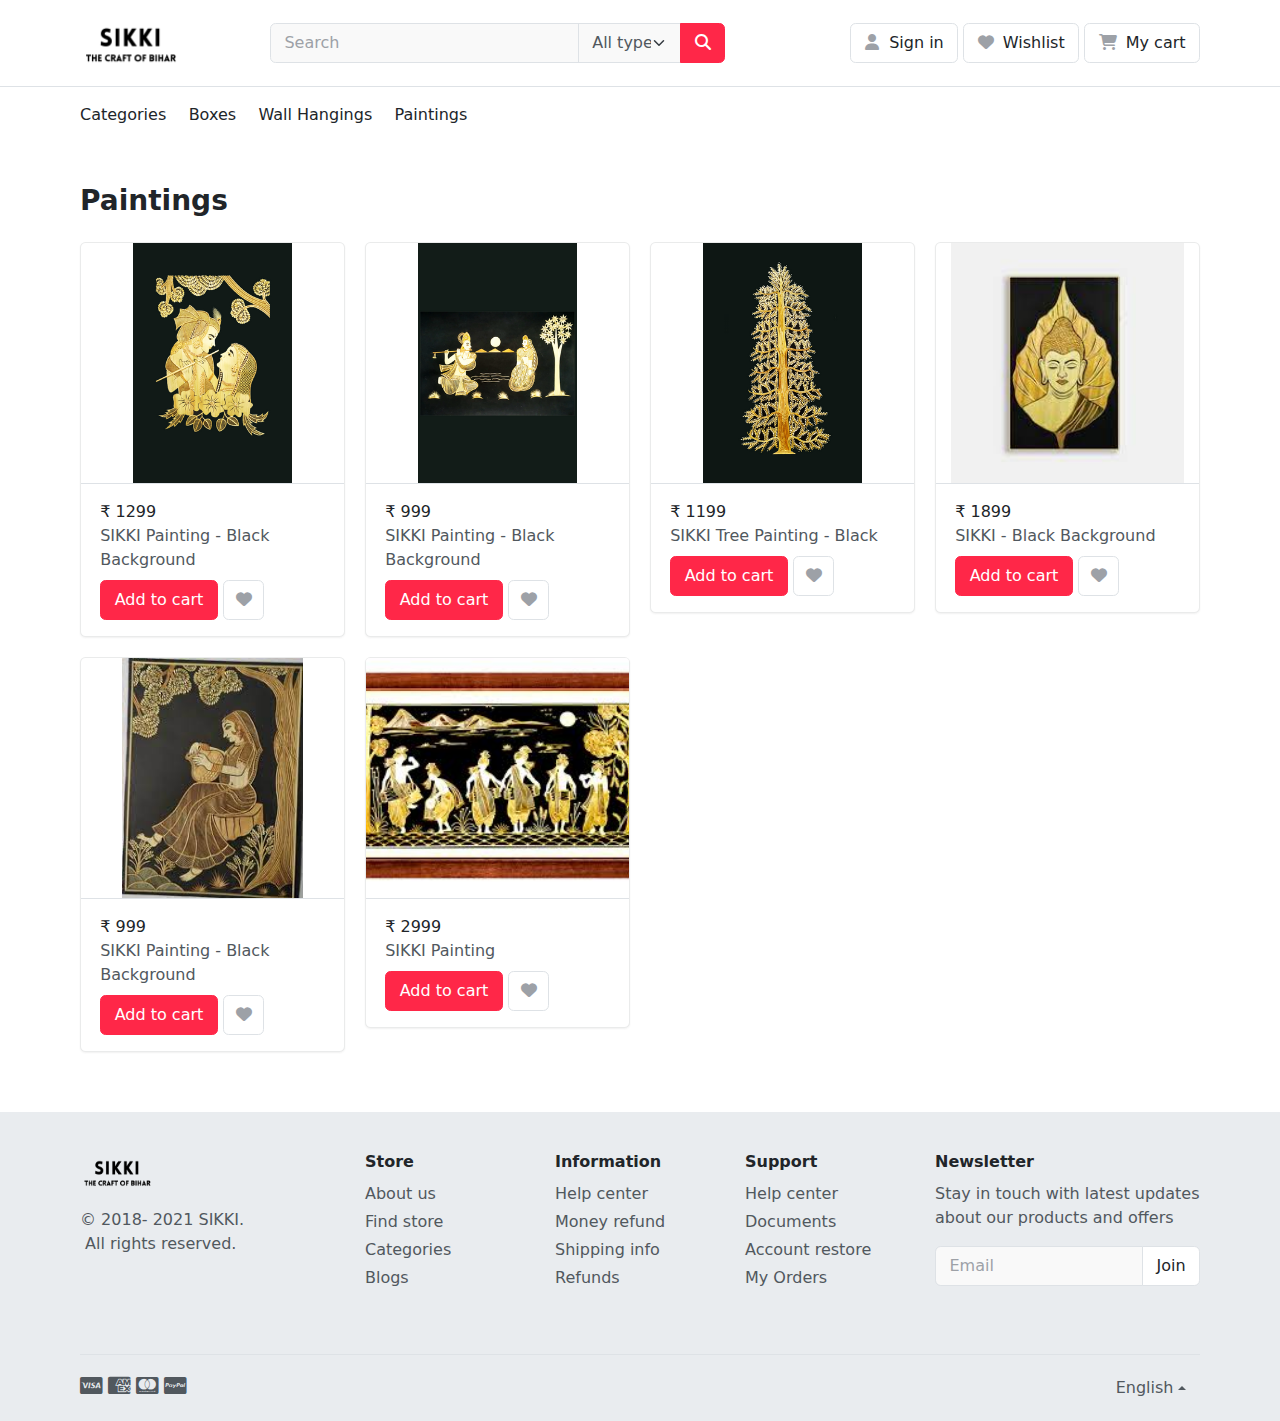
<file: paintings.html>
<!DOCTYPE HTML>
<html lang="en">
<head>
  <meta charset="utf-8">
  <meta name="viewport" content="width=device-width, initial-scale=1, shrink-to-fit=no">
  <meta name="description" content="Type some info">
  <meta name="author" content="Type name">

  <title>Painting</title>

  <!-- Bootstrap css -->
  <link href="css/bootstrap.css" rel="stylesheet" type="text/css" />

  <!-- Custom css -->
  <link href="css/ui.css" rel="stylesheet" type="text/css" />
  <link href="css/responsive.css" rel="stylesheet" type="text/css" />

  <!-- Font awesome 5 -->
  <link href="https://cdnjs.cloudflare.com/ajax/libs/font-awesome/6.1.1/css/all.min.css" rel="stylesheet" type="text/css" />

</head>
<body>

<header class="section-header">	
	<section class="header-main">
		<div class="container">
			<div class="row gy-3 align-items-center">
				<div class="col-lg-2 col-sm-4 col-4">
					<div class="logo">
						<a href="index.html">
							<img src="images/logo.png" alt="logo" class="img-fluid" style="width: 60%; height: auto;">
						</a>
					</div>
				</div>
				<div class="order-lg-last col-lg-5 col-sm-8 col-8">
					<div class="float-end">
						<a href="./signin.html" class="btn btn-light"> 
						    <i class="fa fa-user"></i>  <span class="ms-1 d-none d-sm-inline-block">Sign in  </span> 
						</a>
						<a href="#" class="btn btn-light"> 
							<i class="fa fa-heart"></i>  <span class="ms-1 d-none d-sm-inline-block">Wishlist</span>   
						</a>
						<a data-bs-toggle="offcanvas" href="./cart.html" class="btn btn-light"> 
							<i class="fa fa-shopping-cart"></i> <span class="ms-1">My cart </span> 
						</a>
			        </div>
				</div> <!-- col end.// -->
				<div class="col-lg-5 col-md-12 col-12">
					<form action="#" class="">
		              <div class="input-group">
		                <input type="search" class="form-control" style="width:55%" placeholder="Search">
		                <select class="form-select">
		                  <option value="">All type</option>
		                  <option value="codex">Special</option>
		                  <option value="comments">Only best</option>
		                  <option value="content">Latest</option>
		                </select>
		                <button class="btn btn-danger">
		                  <i class="fa fa-search"></i> 
		                </button>
		              </div> <!-- input-group end.// -->
		            </form>
				</div> <!-- col end.// -->
				
			</div> <!-- row end.// -->
		</div> <!-- container end.// -->
	</section> <!-- header-main end.// -->

	<nav class="navbar navbar-light bg-white border-top navbar-expand-lg">
		<div class="container">
			<button class="navbar-toggler border" type="button" data-bs-toggle="collapse" data-bs-target="#navbar_main">
				<span class="navbar-toggler-icon"></span>
			</button>
			
			<div class="collapse navbar-collapse" id="navbar_main">
				<ul class="navbar-nav">
					<li class="nav-item">
						<a class="nav-link ps-0" href="#"> Categories </a>
					</li>
					<li class="nav-item">
						<a class="nav-link" href="./boxes.html">Boxes</a>
					</li>
					<li class="nav-item">
						<a class="nav-link" href="./wallHanging.html">Wall Hangings</a>
					</li>
					<li class="nav-item">
						<a class="nav-link" href="./paintings.html">Paintings</a>
					</li>
					
				</ul>
			</div> <!-- collapse end.// -->
		</div> <!-- container end.// -->
	</nav> <!-- navbar end.// -->
</header> <!-- section-header end.// -->

<!-- ================ SECTION PRODUCTS ================ -->
<section class="padding-y">
<div class="container">

	<header class="section-heading">
		<h3 class="section-title">Paintings</h3>
	</header> 

	<div class="row">
		<div class="col-lg-3 col-md-6 col-sm-6">
			<figure class="card card-product-grid">
				<div class="img-wrap"> 
					<img src="images/paintings/p1.png"> 
				</div>
				<figcaption class="info-wrap border-top">
					<div class="price-wrap">
						<span class="price">₹ 1299</span>
					</div> <!-- price-wrap.// -->
					<p class="title mb-2">SIKKI Painting - Black Background</p>
					
					<a href="#" class="btn btn-danger">Add to cart</a>
					<a href="#" class="btn btn-light btn-icon"> <i class="fa fa-heart"></i> </a>
				</figcaption>
			</figure>
		</div> <!-- col end.// -->

		<div class="col-lg-3 col-md-6 col-sm-6">
			<figure class="card card-product-grid">
				<div class="img-wrap"> 
					<img src="images/paintings/p2.png"> 
				</div>
				<figcaption class="info-wrap border-top">
					<div class="price-wrap">
						<span class="price">₹ 999</span>
					</div> <!-- price-wrap.// -->
					<p class="title mb-2">SIKKI Painting - Black Background</p>
					
					<a href="#" class="btn btn-danger">Add to cart</a>
					<a href="#" class="btn btn-light btn-icon"> <i class="fa fa-heart"></i> </a>
				</figcaption>
			</figure>
		</div> <!-- col end.// -->

		<div class="col-lg-3 col-md-6 col-sm-6">
			<figure class="card card-product-grid">
				<div class="img-wrap"> 
					<img src="images/paintings/p3.png"> 
				</div>
				<figcaption class="info-wrap border-top">
					<div class="price-wrap">
						<span class="price">₹ 1199</span>
					</div> <!-- price-wrap.// -->
					<p class="title mb-2">SIKKI Tree Painting - Black</p>
					
					<a href="#" class="btn btn-danger">Add to cart</a>
					<a href="#" class="btn btn-light btn-icon"> <i class="fa fa-heart"></i> </a>
				</figcaption>
			</figure>
		</div> <!-- col end.// -->

		<div class="col-lg-3 col-md-6 col-sm-6">
			<figure class="card card-product-grid">
				<div class="img-wrap"> 
					<img src="images/paintings/p4.jpeg"> 
				</div>
				<figcaption class="info-wrap border-top">
					<div class="price-wrap">
						<span class="price">₹ 1899</span>
					</div> <!-- price-wrap.// -->
					<p class="title mb-2">SIKKI - Black Background</p>
					
					<a href="#" class="btn btn-danger">Add to cart</a>
					<a href="#" class="btn btn-light btn-icon"> <i class="fa fa-heart"></i> </a>
				</figcaption>
			</figure>
		</div> <!-- col end.// -->

		<div class="col-lg-3 col-md-6 col-sm-6">
			<figure class="card card-product-grid">
				<div class="img-wrap"> 
					<img src="images/paintings/p5.jpeg"> 
				</div>
				<figcaption class="info-wrap border-top">
					<div class="price-wrap">
						<span class="price">₹ 999</span>
					</div> <!-- price-wrap.// -->
					<p class="title mb-2">SIKKI Painting - Black Background</p>
					
					<a href="#" class="btn btn-danger">Add to cart</a>
					<a href="#" class="btn btn-light btn-icon"> <i class="fa fa-heart"></i> </a>
				</figcaption>
			</figure>
		</div> <!-- col end.// -->

		<div class="col-lg-3 col-md-6 col-sm-6">
			<figure class="card card-product-grid">
				<div class="img-wrap"> 
					<img src="images/paintings/p6.jpeg"> 
				</div>
				<figcaption class="info-wrap border-top">
					<div class="price-wrap">
						<span class="price">₹ 2999</span>
					</div> <!-- price-wrap.// -->
					<p class="title mb-2">SIKKI Painting</p>
					
					<a href="#" class="btn btn-danger">Add to cart</a>
					<a href="#" class="btn btn-light btn-icon"> <i class="fa fa-heart"></i> </a>
				</figcaption>
			</figure>
		</div> <!-- col end.// -->

		
	</div> <!-- row end.// -->

</div> <!-- container end.// -->
</section>
<!-- ================ SECTION PRODUCTS END.// ================ -->

<!-- ================  FOOTER ================ -->

<footer class="section-footer bg-gray-light">
<div class="container">
  <section class="footer-main padding-y">
    <div class="row">
      <aside class="col-12 col-sm-12 col-lg-3">
        <article class="me-lg-4">
          <img src="images/logo.png" class="logo-footer">
          <p class="mt-3"> © 2018- 2021 SIKKI. <br>  All rights reserved. </p>
        </article>
      </aside>
      <aside class="col-6 col-sm-4 col-lg-2">
        <h6 class="title">Store</h6>
        <ul class="list-menu mb-4">
          <li> <a href="#">About us</a></li>
          <li> <a href="#">Find store</a></li>
          <li> <a href="#">Categories</a></li>
          <li> <a href="#">Blogs</a></li>
        </ul>
      </aside>
      <aside class="col-6 col-sm-4 col-lg-2">
        <h6 class="title">Information</h6>
        <ul class="list-menu mb-4">
          <li> <a href="#">Help center</a></li>
          <li> <a href="#">Money refund</a></li>
          <li> <a href="#">Shipping info</a></li>
          <li> <a href="#">Refunds</a></li>
        </ul>
      </aside>
      <aside class="col-6 col-sm-4  col-lg-2">
        <h6 class="title">Support</h6>
        <ul class="list-menu mb-4">
          <li> <a href="#"> Help center </a></li>
          <li> <a href="#"> Documents </a></li>
          <li> <a href="#"> Account restore </a></li>
          <li> <a href="#"> My Orders </a></li>
        </ul>
      </aside>
      <aside class="col-12 col-sm-12 col-lg-3">
        <h6 class="title">Newsletter</h6>
        <p>Stay in touch with latest updates about our products and offers </p>

        <form class="mb-3">
          <div class="input-group">
            <input class="form-control" type="text" placeholder="Email">
            <button class="btn btn-light" type="submit">
              Join
            </button>
          </div> <!-- input-group.// -->
        </form>
      </aside>
    </div> <!-- row.// -->
  </section>  <!-- footer-top.// -->

  <section class="footer-bottom d-flex justify-content-lg-between border-top">
    <div>
      <i class="fab fa-lg fa-cc-visa"></i>
      <i class="fab fa-lg fa-cc-amex"></i>
      <i class="fab fa-lg fa-cc-mastercard"></i>
      <i class="fab fa-lg fa-cc-paypal"></i>
    </div>
    <nav class="dropup">
        <button class="dropdown-toggle btn d-flex align-items-center py-0" type="button" data-bs-toggle="dropdown">
          
          <span>English</span>
        </button>
        <ul class="dropdown-menu dropdown-menu-end">
          <li><a class="dropdown-item" href="#">Russian</a></li>
          <li><a class="dropdown-item" href="#">Arabic</a></li>
          <li><a class="dropdown-item" href="#">Spanish</a></li>
        </ul>
    </nav>
    
  </section>
</div> <!-- container end.// -->
</footer>







</body>
</html>
</file>
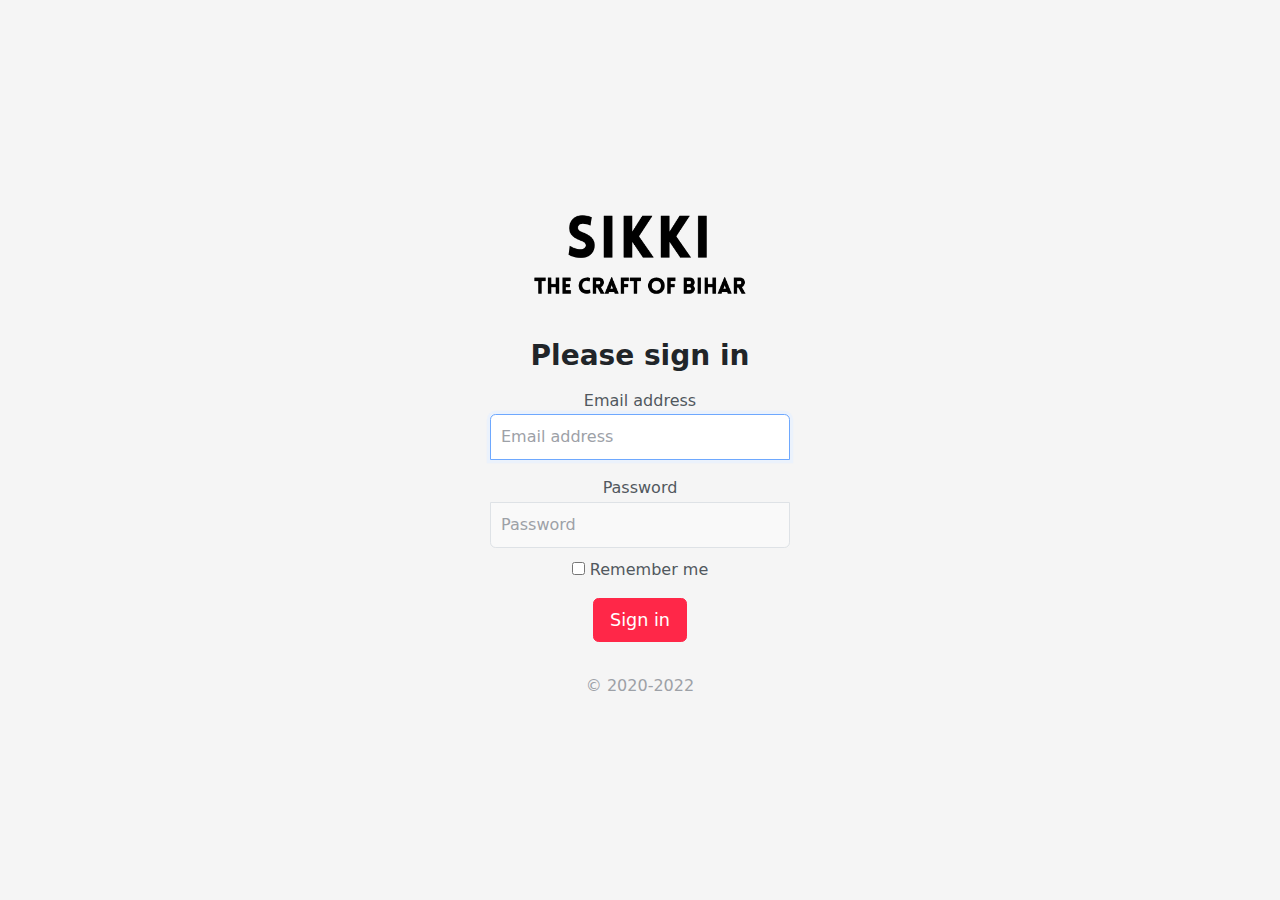
<file: signin.html>
<!doctype html>
<html lang="en">
  <head>
    <meta charset="utf-8">
    <meta name="viewport" content="width=device-width, initial-scale=1, shrink-to-fit=no">
    <meta name="description" content="">
    <meta name="author" content="">

    <title>Signin</title>


    <!-- Bootstrap core CSS -->
    <link href="./css/bootstrap.css" rel="stylesheet">

    <!-- Custom styles for this template -->
    <link href="./css/signin.css" rel="stylesheet">
  </head>

  <body class="text-center">
    <form class="form-signin" action="./index.html" method="">
      <img class="mb-4" src="./images/logo.png" alt="" width="240" height="100%">
      <h1 class="h3 mb-3 font-weight-normal">Please sign in</h1>
      <label for="inputEmail" class="sr-only" style="margin-bottom: 0.1rem;">Email address</label>
      <input style="margin-bottom: 1rem;" type="email" id="inputEmail" class="form-control" placeholder="Email address" required autofocus>
      <label style="margin-bottom: 0.1rem;" for="inputPassword" class="sr-only">Password</label>
      <input type="password" id="inputPassword" class="form-control" placeholder="Password" required>
      <div class="checkbox mb-3">
        <label>
          <input type="checkbox" value="remember-me"> Remember me
        </label>
      </div>
      <button class="btn btn-lg btn-danger btn-block" type="submit" >Sign in</button>
      <p class="mt-5 mb-3 text-muted">&copy; 2020-2022</p>
    </form>
  </body>
</html>
</file>
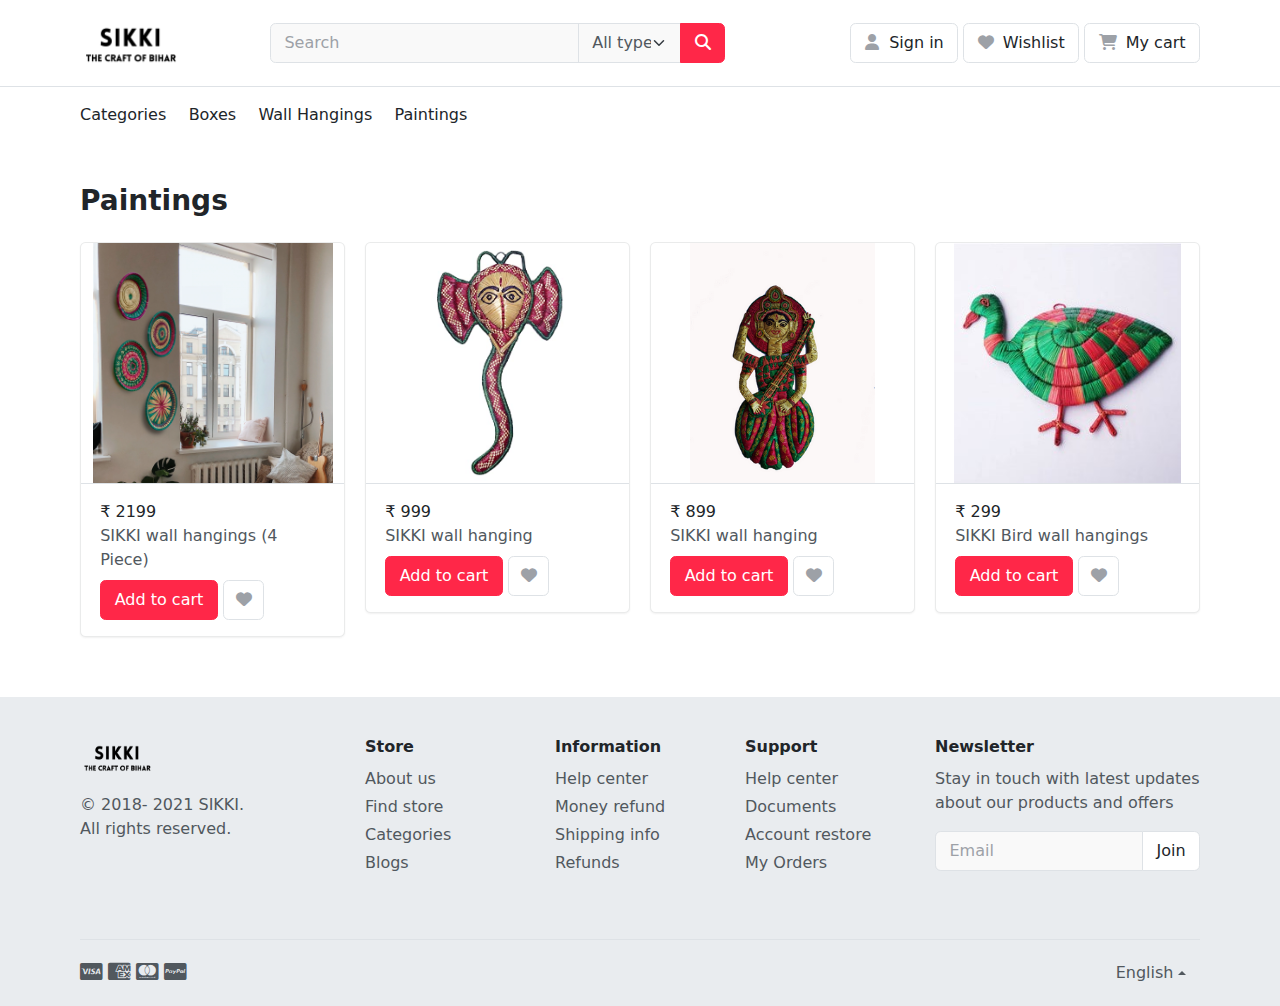
<file: wallHanging.html>
<!DOCTYPE HTML>
<html lang="en">
<head>
  <meta charset="utf-8">
  <meta name="viewport" content="width=device-width, initial-scale=1, shrink-to-fit=no">
  <meta name="description" content="Type some info">
  <meta name="author" content="Type name">

  <title>Wall Hangings</title>

  <!-- Bootstrap css -->
  <link href="css/bootstrap.css" rel="stylesheet" type="text/css" />

  <!-- Custom css -->
  <link href="css/ui.css" rel="stylesheet" type="text/css" />
  <link href="css/responsive.css" rel="stylesheet" type="text/css" />

  <!-- Font awesome 5 -->
  <link href="https://cdnjs.cloudflare.com/ajax/libs/font-awesome/6.1.1/css/all.min.css" rel="stylesheet" type="text/css" />

</head>
<body>

<header class="section-header">	
	<section class="header-main">
		<div class="container">
			<div class="row gy-3 align-items-center">
				<div class="col-lg-2 col-sm-4 col-4">
					<div class="logo">
						<a href="index.html">
							<img src="images/logo.png" alt="logo" class="img-fluid" style="width: 60%; height: auto;">
						</a>
					</div>
				</div>
				<div class="order-lg-last col-lg-5 col-sm-8 col-8">
					<div class="float-end">
						<a href="./signin.html" class="btn btn-light"> 
						    <i class="fa fa-user"></i>  <span class="ms-1 d-none d-sm-inline-block">Sign in  </span> 
						</a>
						<a href="#" class="btn btn-light"> 
							<i class="fa fa-heart"></i>  <span class="ms-1 d-none d-sm-inline-block">Wishlist</span>   
						</a>
						<a data-bs-toggle="offcanvas" href="./cart.html" class="btn btn-light"> 
							<i class="fa fa-shopping-cart"></i> <span class="ms-1">My cart </span> 
						</a>
			        </div>
				</div> <!-- col end.// -->
				<div class="col-lg-5 col-md-12 col-12">
					<form action="#" class="">
		              <div class="input-group">
		                <input type="search" class="form-control" style="width:55%" placeholder="Search">
		                <select class="form-select">
		                  <option value="">All type</option>
		                  <option value="codex">Special</option>
		                  <option value="comments">Only best</option>
		                  <option value="content">Latest</option>
		                </select>
		                <button class="btn btn-danger">
		                  <i class="fa fa-search"></i> 
		                </button>
		              </div> <!-- input-group end.// -->
		            </form>
				</div> <!-- col end.// -->
				
			</div> <!-- row end.// -->
		</div> <!-- container end.// -->
	</section> <!-- header-main end.// -->

	<nav class="navbar navbar-light bg-white border-top navbar-expand-lg">
		<div class="container">
			<button class="navbar-toggler border" type="button" data-bs-toggle="collapse" data-bs-target="#navbar_main">
				<span class="navbar-toggler-icon"></span>
			</button>
			
			<div class="collapse navbar-collapse" id="navbar_main">
				<ul class="navbar-nav">
					<li class="nav-item">
						<a class="nav-link ps-0" href="#"> Categories </a>
					</li>
					<li class="nav-item">
						<a class="nav-link" href="./boxes.html">Boxes</a>
					</li>
					<li class="nav-item">
						<a class="nav-link" href="./wallHanging.html">Wall Hangings</a>
					</li>
					<li class="nav-item">
						<a class="nav-link" href="./paintings.html">Paintings</a>
					</li>
					
				</ul>
			</div> <!-- collapse end.// -->
		</div> <!-- container end.// -->
	</nav> <!-- navbar end.// -->
</header> <!-- section-header end.// -->

<!-- ================ SECTION PRODUCTS ================ -->
<section class="padding-y">
<div class="container">

	<header class="section-heading">
		<h3 class="section-title">Paintings</h3>
	</header> 

	<div class="row">
		<div class="col-lg-3 col-md-6 col-sm-6">
			<figure class="card card-product-grid">
				<div class="img-wrap"> 
					<img src="images/wallHang/hang4.webp"> 
				</div>
				<figcaption class="info-wrap border-top">
					<div class="price-wrap">
						<span class="price">₹ 2199</span>
					</div> <!-- price-wrap.// -->
					<p class="title mb-2">SIKKI wall hangings (4 Piece)</p>
					
					<a href="#" class="btn btn-danger">Add to cart</a>
					<a href="#" class="btn btn-light btn-icon"> <i class="fa fa-heart"></i> </a>
				</figcaption>
			</figure>
		</div> <!-- col end.// -->

		<div class="col-lg-3 col-md-6 col-sm-6">
			<figure class="card card-product-grid">
				<div class="img-wrap"> 
					<img src="images/wallHang/hang3.jpg"> 
				</div>
				<figcaption class="info-wrap border-top">
					<div class="price-wrap">
						<span class="price">₹ 999</span>
					</div> <!-- price-wrap.// -->
					<p class="title mb-2">SIKKI wall hanging</p>
					
					<a href="#" class="btn btn-danger">Add to cart</a>
					<a href="#" class="btn btn-light btn-icon"> <i class="fa fa-heart"></i> </a>
				</figcaption>
			</figure>
		</div> <!-- col end.// -->

		<div class="col-lg-3 col-md-6 col-sm-6">
			<figure class="card card-product-grid">
				<div class="img-wrap"> 
					<img src="images/wallHang/hang2.png"> 
				</div>
				<figcaption class="info-wrap border-top">
					<div class="price-wrap">
						<span class="price">₹ 899</span>
					</div> <!-- price-wrap.// -->
					<p class="title mb-2">SIKKI wall hanging </p>
					
					<a href="#" class="btn btn-danger">Add to cart</a>
					<a href="#" class="btn btn-light btn-icon"> <i class="fa fa-heart"></i> </a>
				</figcaption>
			</figure>
		</div> <!-- col end.// -->

		<div class="col-lg-3 col-md-6 col-sm-6">
			<figure class="card card-product-grid">
				<div class="img-wrap"> 
					<img src="images/wallHang/hang1.jpg"> 
				</div>
				<figcaption class="info-wrap border-top">
					<div class="price-wrap">
						<span class="price">₹ 299</span>
					</div> <!-- price-wrap.// -->
					<p class="title mb-2">SIKKI Bird wall hangings</p>
					
					<a href="#" class="btn btn-danger">Add to cart</a>
					<a href="#" class="btn btn-light btn-icon"> <i class="fa fa-heart"></i> </a>
				</figcaption>
			</figure>
		</div> <!-- col end.// -->

		
	</div> <!-- row end.// -->

</div> <!-- container end.// -->
</section>
<!-- ================ SECTION PRODUCTS END.// ================ -->

<!-- ================  FOOTER ================ -->

<footer class="section-footer bg-gray-light">
<div class="container">
  <section class="footer-main padding-y">
    <div class="row">
      <aside class="col-12 col-sm-12 col-lg-3">
        <article class="me-lg-4">
          <img src="images/logo.png" class="logo-footer">
          <p class="mt-3"> © 2018- 2021 SIKKI. <br> All rights reserved. </p>
        </article>
      </aside>
      <aside class="col-6 col-sm-4 col-lg-2">
        <h6 class="title">Store</h6>
        <ul class="list-menu mb-4">
          <li> <a href="#">About us</a></li>
          <li> <a href="#">Find store</a></li>
          <li> <a href="#">Categories</a></li>
          <li> <a href="#">Blogs</a></li>
        </ul>
      </aside>
      <aside class="col-6 col-sm-4 col-lg-2">
        <h6 class="title">Information</h6>
        <ul class="list-menu mb-4">
          <li> <a href="#">Help center</a></li>
          <li> <a href="#">Money refund</a></li>
          <li> <a href="#">Shipping info</a></li>
          <li> <a href="#">Refunds</a></li>
        </ul>
      </aside>
      <aside class="col-6 col-sm-4  col-lg-2">
        <h6 class="title">Support</h6>
        <ul class="list-menu mb-4">
          <li> <a href="#"> Help center </a></li>
          <li> <a href="#"> Documents </a></li>
          <li> <a href="#"> Account restore </a></li>
          <li> <a href="#"> My Orders </a></li>
        </ul>
      </aside>
      <aside class="col-12 col-sm-12 col-lg-3">
        <h6 class="title">Newsletter</h6>
        <p>Stay in touch with latest updates about our products and offers </p>

        <form class="mb-3">
          <div class="input-group">
            <input class="form-control" type="text" placeholder="Email">
            <button class="btn btn-light" type="submit">
              Join
            </button>
          </div> <!-- input-group.// -->
        </form>
      </aside>
    </div> <!-- row.// -->
  </section>  <!-- footer-top.// -->

  <section class="footer-bottom d-flex justify-content-lg-between border-top">
    <div>
      <i class="fab fa-lg fa-cc-visa"></i>
      <i class="fab fa-lg fa-cc-amex"></i>
      <i class="fab fa-lg fa-cc-mastercard"></i>
      <i class="fab fa-lg fa-cc-paypal"></i>
    </div>
    <nav class="dropup">
        <button class="dropdown-toggle btn d-flex align-items-center py-0" type="button" data-bs-toggle="dropdown">
          
          <span>English</span>
        </button>
        <ul class="dropdown-menu dropdown-menu-end">
          <li><a class="dropdown-item" href="#">Russian</a></li>
          <li><a class="dropdown-item" href="#">Arabic</a></li>
          <li><a class="dropdown-item" href="#">Spanish</a></li>
        </ul>
    </nav>
    
  </section>
</div> <!-- container end.// -->
</footer>





</body>
</html>
</file>
<file: css/ui.css>
var {
    font-style: normal
}

.top-text{
    color: #fff;
}

a.title,
.title a,
a .title {
    text-decoration: none
}

a.title:hover,
.title a:hover,
a .title:hover {
    color: #0a58ca;
    text-decoration: underline
}

.content-body {
    flex: 1 1 auto;
    padding: 1.88rem
}

.img-wrap {
    position: relative;
    text-align: center;
    overflow: hidden;
    display: block
}

.img-wrap img {
    -o-object-fit: cover;
    object-fit: cover
}

a:hover>.img-thumbnail {
    border-color: #9da1a7
}

.table-lg th,
.table-lg td {
    padding: 1rem
}

.bg-center {
    background-position: center center
}

.bg-cover {
    background-size: cover
}

.bg-dark-50 {
    background-color: rgba(33, 37, 41, .5)
}

.opacity {
    opacity: .5
}

.mix-blend-multiply {
    mix-blend-mode: multiply
}

.overlay-gradient {
    position: relative
}

.overlay-gradient:before {
    position: absolute;
    content: "";
    display: block;
    top: 0;
    left: 0;
    right: 0;
    bottom: 0;
    opacity: .7;
    transition: .5s;
    background: linear-gradient(to bottom right, #0143a3, aqua)
}

.overlay-gradient:hover:before {
    opacity: .9
}

.breadcrumb.ondark .breadcrumb-item {
    color: #fff
}

.breadcrumb.ondark .breadcrumb-item::before {
    color: #fff;
    opacity: .6
}

.breadcrumb.ondark a {
    color: inherit;
    opacity: .75
}

.breadcrumb.ondark a:hover {
    opacity: 1
}

.accordion-flush .accordion-button {
    padding-left: 5px;
    padding-right: 5px
}

.accordion-flush .accordion-body {
    padding-left: 0;
    padding-right: 0
}

.accordion-header:hover .accordion-button {
    background-color: #e7f1ff
}

.padding-y {
    padding-top: 40px;
    padding-bottom: 40px
}

.padding-top {
    padding-top: 40px
}

.padding-bottom {
    padding-bottom: 40px
}

.padding-y-lg {
    padding-top: 80px;
    padding-bottom: 80px
}

.padding-top-lg {
    padding-top: 80px
}

.padding-bottom-lg {
    padding-bottom: 80px
}

.padding-y-sm {
    padding-top: 20px;
    padding-bottom: 20px
}

.padding-top-sm {
    padding-top: 20px
}

.padding-bottom-sm {
    padding-bottom: 20px
}

.icon-xs,
.icon-sm,
.icon-md,
.icon-lg {
    display: inline-flex;
    align-items: center;
    justify-content: center;
    text-align: center;
    flex-shrink: 0;
    flex-grow: 0
}

.icon-xs img,
.icon-sm img,
.icon-md img,
.icon-lg img {
    max-width: 100%
}

.icon-xs {
    width: 36px;
    height: 36px
}

.icon-sm {
    width: 42px;
    height: 42px;
    font-size: 20px
}

.icon-md {
    width: 56px;
    height: 56px;
    font-size: 24px
}

.icon-lg {
    width: 72px;
    height: 72px;
    font-size: 32px
}

.img-xs,
.img-sm,
.img-md,
.img-lg {
    display: inline-block;
    -o-object-fit: cover;
    object-fit: cover;
    flex-shrink: 0;
    flex-grow: 0
}

.img-xs {
    width: 40px;
    height: 40px
}

.img-sm {
    width: 72px;
    height: 72px
}

.img-md {
    width: 96px;
    height: 96px
}

.img-lg {
    width: 128px;
    height: 128px
}

.img-xl {
    width: 196px;
    height: 196px
}

.obj-contain {
    -o-object-fit: contain;
    object-fit: contain
}

.obj-cover {
    -o-object-fit: cover;
    object-fit: cover
}

.center-xy {
    top: 50%;
    left: 50%;
    position: absolute;
    transform: translate(-50%, -50%)
}

.center-y {
    top: 50%;
    position: absolute;
    transform: translateY(-50%)
}

.center-x {
    left: 50%;
    position: absolute;
    transform: translateX(-50%)
}

.menu-aside {
    list-style: none;
    margin: .5rem;
    padding: 0
}

.menu-aside a {
    display: block;
    text-decoration: none
}

.menu-aside .menu-item {
    margin-bottom: 5px
}

.menu-aside .menu-item .icon {
    color: #9da1a7;
    margin-right: 10px;
    font-size: 24px
}

.menu-aside .menu-item.active .icon {
    color: #ff2748
}

.menu-aside .menu-item.active .menu-link {
    background-color: #d7e7ff
}

.menu-aside .menu-link {
    padding: 10px;
    color: #51585e;
    font-weight: bold;
    border-radius: .6rem;
    position: relative;
    overflow: hidden;
    text-overflow: ellipsis;
    white-space: nowrap
}

.menu-aside .menu-link .text {
    vertical-align: middle
}

.menu-aside .menu-link:hover {
    transition: .2s linear;
    background-color: #e9ecef
}

.menu-aside .submenu {
    margin-left: 44px;
    display: none
}

.menu-aside .submenu a {
    color: #6c757d;
    padding: 5px
}

.menu-aside .submenu a:hover {
    color: #000
}

.menu-aside .menu-item.active .submenu {
    display: block
}

.menu-aside .menu-item.has-submenu>.menu-link:after {
    display: inline-block;
    float: right;
    position: absolute;
    right: 10px;
    top: 10px;
    margin-top: .6em;
    vertical-align: middle;
    content: "";
    border-top: 5px solid #9da1a7;
    border-right: 5px solid transparent;
    border-bottom: 0;
    border-left: 5px solid transparent
}

.nav-pills .nav-link:not(.active):hover {
    background-color: rgba(157, 161, 167, .15)
}

.nav-icontop a.nav-link {
    text-align: center;
    padding-top: .6rem;
    padding-bottom: .2rem
}

.nav-icontop a.nav-link i {
    font-size: 20px;
    color: #9da1a7
}

.nav-icontop a.nav-link .text {
    display: block;
    font-weight: normal
}

.nav-icontop a.nav-link:hover i {
    color: #212529
}

.nav-icontop a.nav-link.active i,
.nav-icontop a.nav-link.active .text {
    color: #ff2748
}

.nav-ondark .active {
    background-color: rgba(0, 0, 0, .5) !important
}

.nav-ondark a.nav-link {
    color: #fff !important
}

.nav-ondark a.nav-link:not(.active):hover {
    background-color: rgba(0, 0, 0, .2) !important
}

.item-link {
    width: 100%;
    display: block;
    text-decoration: none
}

.item-link .icon {
    border: 1px solid #dee2e6
}

.item-link .text {
    display: block;
    color: #51585e
}

.item-link:hover {
    text-decoration: none
}

.item-link:hover .icon {
    border-color: #9da1a7;
    opacity: .7
}

.item-link:hover .text {
    color: #212529
}

.boxed-link {
    width: 100%;
    display: block;
    text-decoration: none
}

.boxed-link .icon {
    background-color: #e7f1ff
}

.boxed-link .text {
    display: block;
    color: #51585e
}

.boxed-link:hover {
    text-decoration: none
}

.boxed-link:hover .icon {
    background-color: #e9ecef
}

.boxed-link:hover .text {
    color: #212529
}

.box.boxed-link:hover,
.card.boxed-link:hover {
    border-color: #ccd1d6;
    box-shadow: 0 .05rem .2rem rgba(0, 0, 0, .03)
}

.box.boxed-link:hover .icon,
.card.boxed-link:hover .icon {
    background-color: #c3dbff
}

.menu-category {
    margin: 0;
    padding: 0
}

.menu-category li {
    position: relative;
    display: block;
    border-bottom: 1px solid #dee2e6
}

.menu-category li:last-child {
    border-bottom: 0
}

.menu-category a {
    color: #212529
}

.menu-category>li>a {
    display: block;
    padding: 10px 18px
}

.menu-category .submenu {
    display: none;
    margin: 0;
    padding: 0;
    box-shadow: 5px 5px 15px rgba(0, 0, 0, .2);
    z-index: 20;
    position: absolute;
    left: 100%;
    top: 0;
    width: 250px;
    background: #fff
}

.menu-category .submenu li {
    list-style: none
}

.menu-category .submenu li a {
    padding: 10px 16px;
    display: block
}

.menu-category li:hover {
    background: #f8f9fa;
    transition: all .3s
}

.menu-category li:hover .submenu {
    display: block;
    margin-left: 0px
}

.menu-category .has-submenu>a:after {
    content: "â€º";
    font-size: 24px;
    color: #999;
    line-height: 18px;
    font-weight: bold;
    float: right
}

.section-heading {
    margin-bottom: 1.5rem
}

.title-text {
    margin-top: 30px;
    margin-bottom: 10px;
    font-weight: bold
}

.b {
    font-weight: 600
}

.text-lg {
    font-size: 1.1rem
}

.rtl {
    direction: rtl
}

.ltr {
    direction: ltr
}

.header-top-light .nav-link {
    font-weight: normal
}

.header-top-light .nav-link:hover {
    color: #212529
}

.header-top-dark {
    color: rgba(255, 255, 255, .75)
}

.header-top-dark .nav-link {
    color: inherit;
    font-weight: normal
}

.header-top-dark .nav-link:hover {
    color: #fff
}

.header-main {
    position: relative;
    padding-top: 1rem;
    padding-bottom: 1rem
}

.brand-wrap,
.navbar-brand {
    opacity: .75
}

.brand-wrap .logo,
.navbar-brand .logo {
    margin-right: 7px;
    max-height: 42px;
    display: inline-block
}

.brand-wrap:hover,
.navbar-brand:hover {
    opacity: 1
}

.widget-header {
    display: inline-block;
    vertical-align: middle;
    position: relative
}

.widget-header a {
    text-decoration: none;
    color: inherit
}

.widget-header i {
    color: #6c757d
}

.widget-header form {
    min-width: 280px
}

.widget-header .notify {
    position: absolute;
    top: -3px;
    right: -7px
}

.widget-header:hover i {
    color: #212529
}

.widget-header .widget-icontop {
    display: inline-block;
    vertical-align: middle;
    position: relative;
    text-align: center
}

.widget-header .widget-icontop .icon-area {
    font-size: 22px;
    position: relative;
    display: inline-block;
    width: 30px;
    height: 30px
}

.widget-header .widget-icontop .text {
    overflow: hidden;
    text-overflow: ellipsis;
    white-space: nowrap;
    display: block;
    line-height: 1.2
}

.section-footer .logo-footer {
    max-height: 40px
}

.section-footer .title {
    margin-bottom: 10px
}

.footer-dark {
    color: #fff
}

.footer-dark .icon {
    color: #fff !important;
    opacity: .7
}

.footer-dark .title {
    color: #fff
}

.footer-dark .list-menu a {
    color: rgba(255, 255, 255, .7)
}

.footer-dark .list-menu a:hover {
    color: #fff
}

.footer-bottom {
    padding-top: 20px;
    padding-bottom: 20px
}

.btn-icon {
    width: 2.6rem;
    padding-left: 0px;
    padding-right: 0px
}

.btn-icon.btn-sm {
    width: 2rem
}

.btn-icon.btn-lg {
    width: 2.8rem
}

.btn-light {
    background-color: #fff;
    border-color: #dee2e6;
    color: #212529
}

.btn-light i {
    color: #9da1a7
}

.btn-light:hover {
    border-color: #c1c9d0;
    color: #ff2748
}

.btn-light:hover i {
    color: #ff2748
}

.btn-light.active {
    border-color: #c1c9d0;
    box-shadow: inset 0 3px 5px rgba(0, 0, 0, .15)
}

.btn-primary-light {
    color: #ff2748
}

.btn i {
    min-width: 16px
}

.btn .text+i {
    margin-left: 10px
}

.btn i+.text {
    margin-left: 10px
}

a[class*=card] {
    text-decoration: none;
    color: #51585e
}

a[class*=card]:hover .title {
    color: #ff2748
}

.card.card-product-grid,
.card.card-product-list {
    box-shadow: 0 1px 2px rgba(51, 51, 51, .07)
}

.card.card-product-grid:hover,
.card.card-product-list:hover {
    box-shadow: 0 3px 10px rgba(51, 51, 51, .1);
    transition: .2s
}

.card.card-product-grid .img-wrap {
    border-radius: .25rem .25rem 0 0
}

[class*=card-product] p {
    margin-bottom: 0
}

[class*=card-product] a.title {
    display: block;
    text-decoration: none
}

[class*=card-product] a.title:hover {
    color: #ff2748
}

[class*=card-product] .price {
    color: #212529
}

[class*=card-product] .price-old {
    color: #9da1a7;
    margin-left: 3px;
    font-size: 90%
}

[class*=card-product] .img-wrap {
    position: relative
}

[class*=card-product] .img-wrap img {
    height: 100%;
    max-width: 100%;
    width: auto
}

.card-product-grid {
    margin-bottom: 20px
}

.card-product-grid .img-wrap {
    height: 240px
}

.card-product-grid .title {
    color: #51585e
}

.card-product-grid .info-wrap {
    padding: 1rem 1.2rem;
    overflow: hidden
}

.card-product-grid .bottom-wrap {
    padding: 1rem 1.2rem;
    border-top: 1px solid #dee2e6
}

.card-product-grid .topbar {
    position: absolute;
    top: 0;
    left: 0;
    width: 100%;
    z-index: 10;
    text-align: left;
    padding: 10px 15px
}

.card-product-grid .hover-action {
    opacity: 0;
    width: 100%;
    left: 0;
    bottom: 0;
    position: absolute
}

.card-product-grid:hover .hover-action {
    opacity: 1
}

.card-product-list {
    margin-bottom: 20px
}

.card-product-list .title {
    color: #212529
}

.card-product-list .img-wrap {
    height: 220px;
    padding: .5rem
}

.card-product-list .info-aside {
    padding: 1.25rem 1.25rem;
    border-left: 1px solid #dee2e6;
    height: 100%
}

.product-sm .img-wrap {
    height: 160px
}

.product-lg .img-wrap {
    height: 250px
}

.card-banner {
    display: flex;
    position: relative;
    overflow: hidden;
    background-color: #fff;
    background-size: cover;
    background-position: center center;
    border-radius: .35rem
}

.card-banner .card-body {
    background-size: cover;
    position: relative;
    z-index: 10
}

.card-banner .caption {
    background-color: rgba(0, 0, 0, .6);
    z-index: 10;
    color: #fff
}

.card-banner .caption.bottom {
    bottom: 0;
    left: 0;
    position: absolute;
    width: 100%
}

.card-banner .caption.top {
    top: 0;
    left: 0;
    position: absolute;
    width: 100%
}

.card-banner .caption.left {
    top: 0;
    left: 0;
    bottom: 0;
    position: absolute
}

.card-banner .text-bottom {
    position: absolute;
    left: 0;
    bottom: 0;
    left: 0;
    z-index: 10;
    width: 100%;
    padding: 1rem;
    padding-top: 2rem;
    border-radius: 0 0 .35rem .35rem;
    background: linear-gradient(to bottom, rgba(0, 0, 0, 0) 0%, rgba(0, 0, 0, 0.8) 100%);
    color: #fff
}

.card-banner .img-bg {
    position: absolute;
    right: 0;
    bottom: 0;
    mix-blend-mode: multiply;
    max-width: 100%
}

.icontext {
    display: inline-flex;
    align-items: center;
    vertical-align: middle
}

.icontext p {
    margin-bottom: 0
}

.icontext .text {
    width: 100%;
    line-height: 1.25
}

.icontext .icon {
    position: relative;
    margin-right: 10px;
    flex-shrink: 0;
    flex-grow: 0
}

.icontext .title {
    display: block;
    margin-bottom: 3px
}

.tag {
    display: inline-flex;
    align-items: center;
    padding: 4px 1rem;
    margin-bottom: 5px;
    border: 1px solid #dee2e6;
    border-radius: 20px;
    margin-top: 4px;
    margin-right: 2px;
    font-size: 90%
}

.tag .btn-close {
    width: .5rem;
    height: .5rem;
    margin-left: 10px
}

strong.price,
b.price,
.b.price,
.fw-bold.price {
    color: #212529
}

.notify {
    position: absolute;
    top: -4px;
    right: -10px;
    display: inline-block;
    padding: .25em .6em;
    font-size: 12px;
    line-height: 1;
    text-align: center;
    border-radius: 3rem;
    color: #fff;
    background-color: #ff2748
}

.img-avatar {
    border-radius: 100%;
    border: 1px solid rgba(33, 37, 41, .2)
}

.card-header .title {
    margin-bottom: 0;
    color: initial;
    display: block
}

.icon-control {
    margin-top: 6px;
    float: right;
    font-size: 84%;
    color: #9da1a7
}

.filter-group {
    border-bottom: 1px solid #dee2e6
}

.filter-group:last-child {
    border-bottom: 0
}

.filter-group .card-header {
    border-bottom: 0;
    border-radius: 0
}

.filter-group .title:hover {
    text-decoration: none
}

.text-divider {
    text-align: center;
    display: flex;
    font-size: .875rem;
    color: #9da1a7;
    flex-direction: row;
    justify-content: center;
    align-items: center
}

.text-divider:after,
.text-divider:before {
    content: "";
    height: 1px;
    background: #dee2e6;
    flex: 1;
    margin: 0 7px
}

.box {
    padding: .8rem;
    border-radius: .35rem;
    border: 1px solid #dee2e6
}

.box img {
    max-width: 100%
}

.label-rating {
    margin-left: 5px;
    margin-right: 5px;
    display: inline-block;
    vertical-align: middle
}

.rating-stars {
    display: inline-block;
    list-style: none;
    margin: 0;
    padding: 0;
    position: relative;
    white-space: nowrap;
    clear: both
}

.rating-stars i {
    font-size: 14px;
    color: #ccc;
    display: inline
}

.rating-stars img {
    height: 16px;
    max-width: none
}

.rating-stars li {
    display: block;
    text-overflow: clip;
    white-space: nowrap;
    z-index: 1
}

.rating-stars li.stars-active {
    z-index: 2;
    position: absolute;
    top: 0;
    left: 0;
    overflow: hidden
}

.rating-stars li.stars-active i {
    color: orange
}

.rating-stars.stars-lg img {
    height: 20px;
    max-width: none
}

.form-check .rating-stars {
    transform: translateY(-2px)
}

.dot {
    font-style: normal;
    opacity: .5
}

.dot:after {
    content: "â€¢";
    display: inline-block
}

.bg-loading {
    position: static;
    margin-right: 10px;
    overflow: hidden;
    margin-bottom: 10px;
    border-radius: 5px;
    -webkit-animation: placeholderSkeleton 2s linear;
    animation: placeholderSkeleton 2s linear;
    -webkit-animation-iteration-count: infinite;
    animation-iteration-count: infinite;
    background-image: linear-gradient(to right, rgba(0, 0, 0, 0.08) 0, rgba(0, 0, 0, 0.15) 15%, rgba(0, 0, 0, 0.08) 30%);
    background-size: 800px 100%;
    max-width: 30rem
}

@-webkit-keyframes placeholderSkeleton {
    0% {
        background-position: -800px 0
    }

    100% {
        background-position: 800px 0
    }
}

@keyframes placeholderSkeleton {
    0% {
        background-position: -800px 0
    }

    100% {
        background-position: 800px 0
    }
}

.steps-vertical {
    list-style: none;
    margin: 0;
    padding: 0;
    border-left: 2px solid #ff2748;
    margin-left: 12px;
    position: relative
}

.steps-vertical li {
    padding-left: 30px;
    position: relative;
    transform: translateY(-4px)
}

.steps-vertical .icon {
    position: absolute;
    top: 3px;
    left: -8px;
    content: "";
    background: #ff2748;
    width: 14px;
    height: 14px;
    border-radius: 100%;
    display: inline-block
}

.breadcrumb.steps {
    margin-bottom: 0;
    color: #ff2748
}

.breadcrumb.steps a {
    color: inherit
}

.breadcrumb.steps .breadcrumb-item.active {
    font-weight: 600;
    color: #212529
}

.breadcrumb.steps .breadcrumb-item.active~.breadcrumb-item {
    color: #9da1a7;
    opacity: .8
}

.breadcrumb.steps.ondark .breadcrumb-item.active {
    color: #fff
}

.breadcrumb.steps.ondark .breadcrumb-item.active~.breadcrumb-item {
    color: #fff;
    opacity: .5
}

.steps-wrap {
    list-style: none;
    margin: 0;
    padding: 0;
    margin-top: 30px;
    position: relative;
    display: flex;
    border-radius: 30px
}

.steps-wrap .step {
    width: 100%;
    text-align: center;
    position: relative;
    flex-grow: 1;
    font-size: 14px;
    line-height: 24px
}

.steps-wrap .step:before {
    background-color: #ccd1d6;
    height: 4px;
    position: absolute;
    content: " ";
    width: 100%;
    right: 50%;
    top: 10px
}

.steps-wrap .step:first-child:before {
    display: none
}

.steps-wrap .icon {
    color: #fff;
    display: inline-block;
    position: relative;
    z-index: 10;
    width: 24px;
    height: 24px;
    border-radius: 24px;
    text-align: center;
    background: #ccd1d6
}

.steps-wrap .text {
    display: block;
    padding-top: 5px;
    text-align: center;
    color: #9da1a7
}

.steps-wrap .step.active .icon {
    background: #00a524;
    color: #fff
}

.steps-wrap .step.active .text {
    color: #9da1a7
}

.steps-wrap .step.active:before {
    background: #00a524
}

.steps-wrap .step.active:after {
    background: #00a524;
    height: 4px;
    position: absolute;
    content: " ";
    z-index: 5;
    width: 50%;
    right: 0%;
    top: 10px
}

.steps-wrap .step.active:last-child:after {
    display: none
}

.form-control:not(:focus):hover,
.form-select:not(:focus):hover {
    border-color: #ff274750
}

.input-spinner {
    max-width: 140px;
    flex-wrap: nowrap;
    display: inline-flex
}

.input-spinner input.form-control {
    text-align: center;
    border-color: #dee2e6;
    padding-left: 3px;
    padding-right: 3px
}

.input-spinner .btn {
    width: 42px;
    text-align: center;
    padding-left: .5rem;
    padding-right: .5rem
}

.checkbox-btn {
    position: relative
}

.checkbox-btn input {
    position: absolute;
    z-index: -1;
    opacity: 0
}

.checkbox-btn input:checked~.btn {
    border-color: #ff2748;
    background-color: #e9ecef
}

.box-check {
    position: relative;
    margin-right: 5px
}

.box-check:hover:not(.active) {
    border-color: #ff274750
}

.box-check .border-oncheck {
    position: absolute;
    width: 100%;
    height: 100%;
    top: 0;
    left: 0;
    border: 1px solid transparent;
    border-radius: .35rem;
    z-index: 1;
    mix-blend-mode: darken
}

.box-check input:checked~.border-oncheck {
    border-color: #ff2748;
    background-color: rgba(231, 241, 255, .5)
}

.gallery-uploader-wrap .uploader-img {
    position: relative;
    display: inline-flex;
    width: 110px;
    height: 110px;
    margin-right: 5px;
    margin-bottom: 5px;
    vertical-align: middle;
    text-align: center;
    justify-content: center;
    align-items: center;
    border-radius: .35rem;
    border: 1px dashed #ccd1d6;
    overflow: hidden;
    background-color: #f8f9fa
}

.gallery-uploader-wrap .uploader-img:hover {
    border-color: #ff2748;
    background-color: rgba(231, 241, 255, .5)
}

.gallery-uploader-wrap input {
    width: 0;
    height: 0;
    visibility: hidden
}

.gallery-uploader-wrap img {
    width: 100%;
    height: 100%;
    -o-object-fit: contain;
    object-fit: contain;
    mix-blend-mode: multiply
}

.done-wrap {
    text-align: center;
    margin-bottom: 30px
}

.done-wrap img {
    width: 140px;
    height: 140px;
    margin-bottom: 20px
}

a.itemside {
    color: #51585e;
    text-decoration: none
}

a.itemside:hover .title {
    color: #ff2748
}

a.itemside:hover .img-thumbnail {
    border-color: #9da1a7
}

.itemside {
    position: relative;
    display: flex;
    width: 100%
}

.itemside .aside {
    position: relative;
    flex-shrink: 0
}

.itemside .aside .badge {
    position: absolute;
    top: -5px;
    right: -8px
}

.itemside .info {
    padding-left: .75rem;
    flex-grow: 1
}

.itemside .title {
    display: block;
    margin-bottom: 0rem
}

.itemside a.title {
    color: inherit
}

.itemside a.title:hover {
    color: #ff2748
}

.itemside p {
    margin-bottom: 0
}

.items-bordered-wrap .itemside:not(:last-child) {
    border-bottom: 1px solid #dee2e6;
    padding-bottom: 10px;
    margin-bottom: 10px
}

.itemlist {
    padding: 20px;
    border-bottom: 1px solid #eee
}

.list-inline {
    margin-bottom: 0
}

.list-inline-item {
    vertical-align: middle
}

dl[class=row] {
    margin-bottom: 0
}

dl[class=row] dt {
    color: #212529
}

[class*=dlist-] {
    margin-bottom: 5px
}

[class*=dlist-] dd {
    margin-bottom: 0
}

.dlist-inline dt,
.dlist-inline dd {
    display: inline-block
}

.dlist-align {
    display: flex
}

.dlist-align dt {
    width: 150px;
    word-wrap: break-word;
    font-weight: normal
}

.dlist-align dd {
    flex-grow: 1
}

ul.row {
    list-style: none;
    padding: 0;
    margin-bottom: 0
}

.list-icon,
.list-bullet,
.list-dots,
.list-check,
.list-menu {
    list-style: none;
    margin-left: 0;
    padding-left: 0
}

.list-icon li,
.list-bullet li,
.list-dots li,
.list-check li,
.list-menu li {
    position: relative;
    margin-bottom: 4px
}

.list-icon li {
    padding-left: 30px
}

.list-icon .icon {
    position: absolute;
    top: 3px;
    left: 0;
    width: 22px;
    text-align: center;
    color: #9da1a7
}

.list-bullet li,
.list-dots li {
    padding-left: 20px
}

.list-bullet li::before,
.list-dots li::before {
    content: " ";
    position: absolute;
    top: 8px;
    left: 0;
    width: 7px;
    border-radius: 100%;
    height: 7px;
    background: #ccd1d6
}

.list-check>li {
    padding-left: 24px
}

.list-check>li::before {
    font-family: "Font Awesome 5 Free";
    font-weight: 900;
    font-size: 13px;
    color: #33b750;
    position: absolute;
    top: 3px;
    left: 0;
    content: "ï€Œ"
}

.list-menu li>a {
    display: block;
    color: #51585e;
    text-decoration: none
}

.list-menu li>a:hover {
    color: #ff2748;
    text-decoration: underline
}

.cols-two {
    -moz-column-count: 2;
    column-count: 2
}

.cols-two>li {
    -moz-column-break-inside: avoid;
    break-inside: avoid
}

.cols-three {
    -moz-column-count: 3;
    column-count: 3
}

.cols-three>li {
    -moz-column-break-inside: avoid;
    break-inside: avoid
}

.cols-four {
    -moz-column-count: 4;
    column-count: 4
}

.cols-four>li {
    -moz-column-break-inside: avoid;
    break-inside: avoid
}

@media(max-width: 768px) {
    .cols-two {
        -moz-column-count: 1;
        column-count: 1
    }

    .cols-three {
        -moz-column-count: 2;
        column-count: 2
    }

    .cols-four {
        -moz-column-count: 2;
        column-count: 2
    }
}

.slider-banner-owl .owl-nav .owl-prev,
.slider-banner-owl .owl-nav .owl-next {
    padding: 16px 7px;
    color: #fff;
    display: inline-block;
    background-color: rgba(0, 0, 0, .3);
    position: absolute;
    z-index: 9;
    position: absolute
}

.slider-banner-owl .owl-nav .owl-prev {
    left: 0
}

.slider-banner-owl .owl-nav .owl-next {
    right: 0
}

.slider-banner-owl .item-slide img {
    width: 100%;
    -o-object-fit: cover;
    object-fit: cover
}

.slider-banner-slick .slick-prev,
.slider-banner-slick .slick-next {
    padding: 18px 7px;
    color: #fff;
    display: inline-block;
    background-color: rgba(0, 0, 0, .3);
    position: absolute;
    z-index: 9;
    position: absolute
}

.slider-banner-slick .slick-prev:before,
.slider-banner-slick .slick-next:before {
    display: none
}

.slider-banner-slick .slick-prev {
    left: 0
}

.slider-banner-slick .slick-next {
    right: 0
}

.slider-banner-slick .item-slide img {
    min-width: 100%;
    min-height: 100%;
    -o-object-fit: cover;
    object-fit: cover
}

.gallery-wrap .img-big-wrap {
    display: block;
    text-align: center;
    width: 100%;
    height: 560px;
    margin-bottom: 1rem;
    overflow: hidden;
    background-color: #fff
}

.gallery-wrap .img-big-wrap a {
    text-align: center;
    display: block;
    height: 100%
}

.gallery-wrap .img-big-wrap img {
    max-width: 100%;
    max-height: 100%;
    height: auto;
    cursor: zoom-in
}

.gallery-wrap .thumbs-wrap {
    text-align: center
}

.gallery-wrap .thumbs-wrap .item-thumb {
    width: 60px;
    height: 60px;
    border: 1px solid #dee2e6;
    border-radius: .35rem;
    margin: 3px;
    display: inline-block;
    overflow: hidden
}

.gallery-wrap .thumbs-wrap a.item-thumb:hover {
    border-color: #9da1a7
}

.gallery-wrap .thumbs-wrap img {
    max-width: 100%;
    max-height: 100%;
    -o-object-fit: cover;
    object-fit: cover;
    cursor: zoom-in
}

@media(min-width: 993px) {
    .gallery-vertical {
        display: flex
    }

    .gallery-vertical .thumbs-wrap {
        order: 1;
        width: 60px;
        margin-right: 1rem
    }

    .gallery-vertical .img-big-wrap {
        order: 2
    }
}

.item-option-select {
    margin-bottom: 1rem;
    display: inline-block;
    margin-right: 15px
}

.item-option-select .btn {
    min-width: 80px
}

.table-shopping-cart.table td,
.table-shopping-cart.table th {
    padding-left: 1.25rem;
    padding-right: 1.25rem
}

.table-shopping-cart .price-wrap {
    line-height: 1.2
}

.table-shopping-cart .price {
    font-weight: bold;
    margin-right: 5px;
    display: block
}
</file>
<file: css/responsive.css>
.mobile-block {
    display: none
}

@media(max-width: 992px) {
    .card-product-grid .img-wrap {
        height: 200px
    }

    .card-product-list {
        margin-bottom: 20px
    }

    .card-product-list .img-wrap {
        border-bottom: 1px solid #dee2e6
    }
}

@media all and (max-width: 768px) {
    .section-header .logo {
        max-height: 36px;
        width: auto
    }

    .navbar-expand .navbar-collapse {
        flex-direction: column
    }

    .gallery-wrap .thumbs-wrap {
        margin-bottom: 1rem;
        white-space: nowrap;
        overflow-x: auto
    }

    .mobile-order-first {
        order: -1
    }

    .mobile-order-1 {
        order: 1
    }

    .mobile-order-2 {
        order: 2
    }

    .mobile-order-3 {
        order: 3
    }

    .mobile-py {
        padding-top: 20px;
        padding-bottom: 20px
    }

    .mobile-pb {
        padding-bottom: 20px
    }

    .mobile-pt {
        padding-top: 20px
    }
}
</file>
<file: css/signin.css>
html,
body {
  height: 100%;
}

body {
  display: -ms-flexbox;
  display: flex;
  -ms-flex-align: center;
  align-items: center;
  padding-top: 40px;
  padding-bottom: 40px;
  background-color: #f5f5f5;
}

.form-signin {
  width: 100%;
  max-width: 330px;
  padding: 15px;
  margin: auto;
}
.form-signin .checkbox {
  font-weight: 400;
}
.form-signin .form-control {
  position: relative;
  box-sizing: border-box;
  height: auto;
  padding: 10px;
  font-size: 16px;
}
.form-signin .form-control:focus {
  z-index: 2;
}
.form-signin input[type="email"] {
  margin-bottom: -2px;
  border-bottom-right-radius: 0;
  border-bottom-left-radius: 0;
}
.form-signin input[type="password"] {
  margin-bottom: 10px;
  border-top-left-radius: 0;
  border-top-right-radius: 0;
}
</file>
